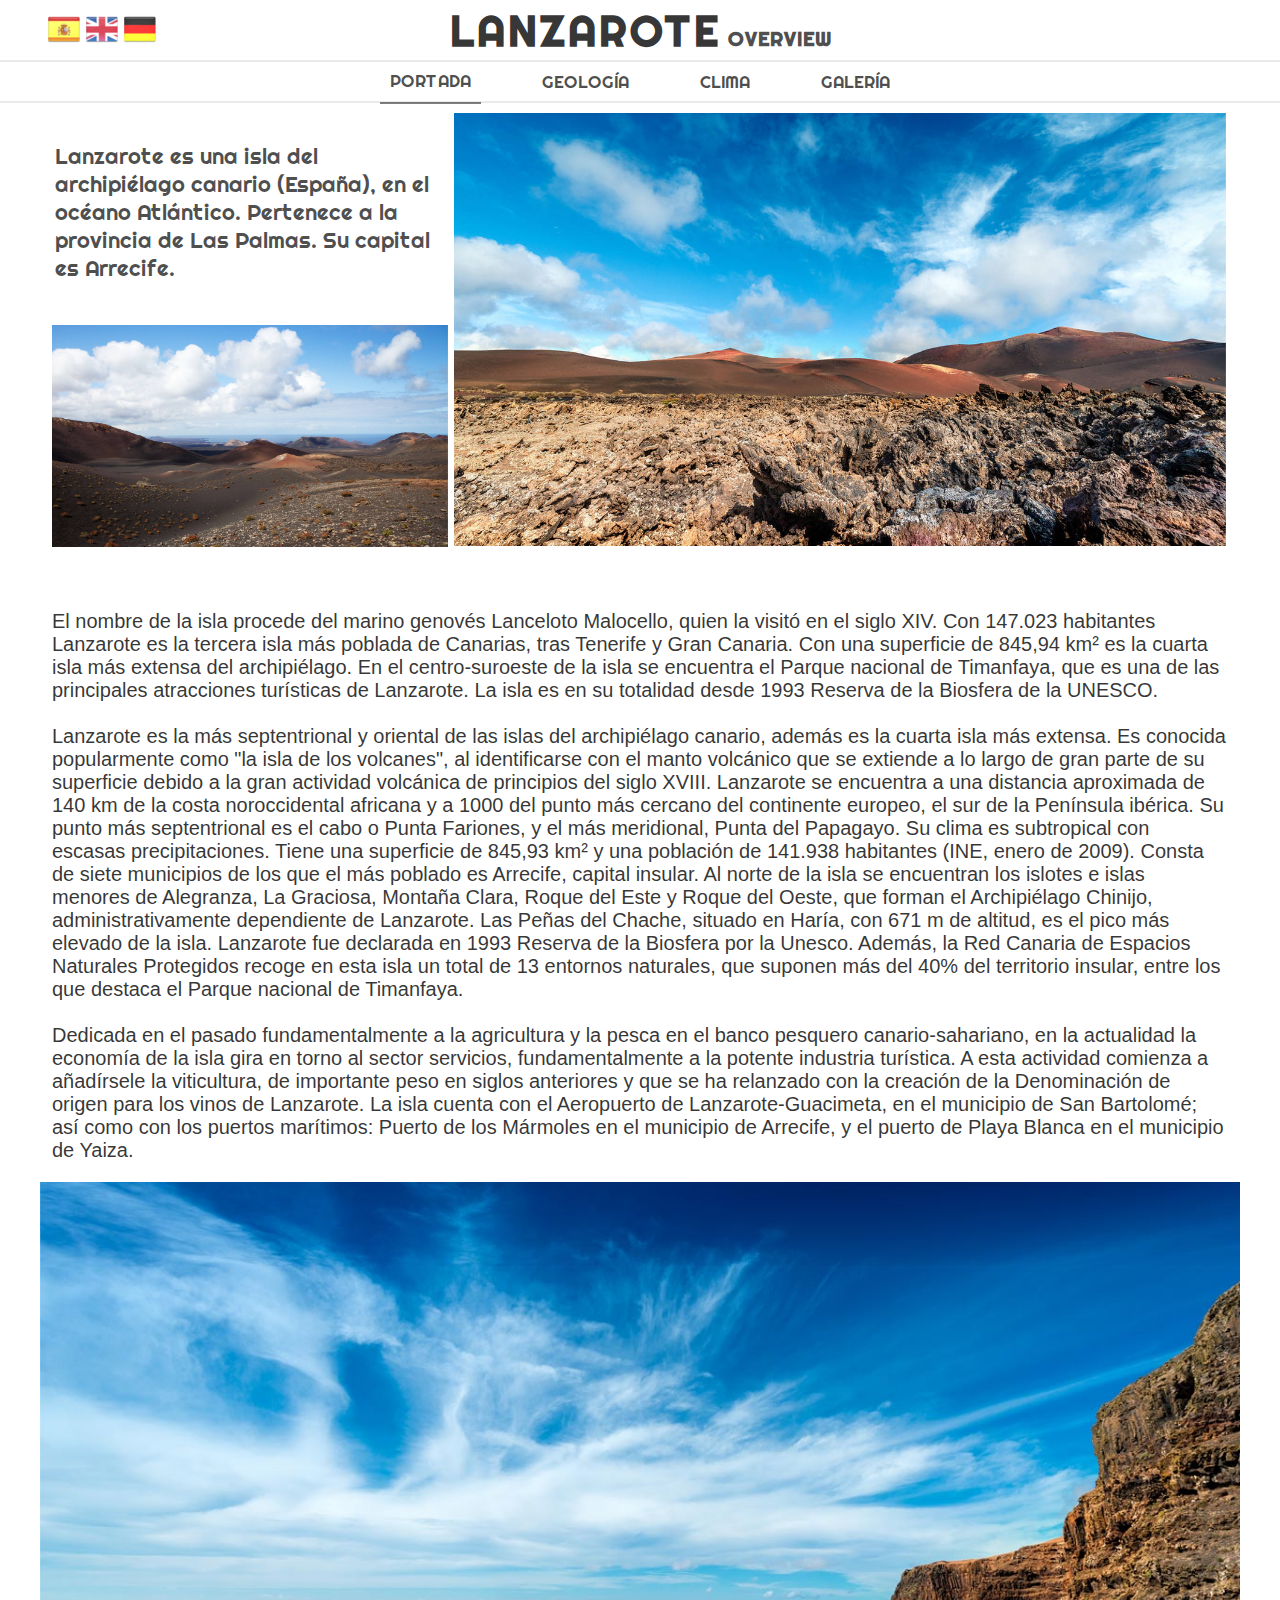
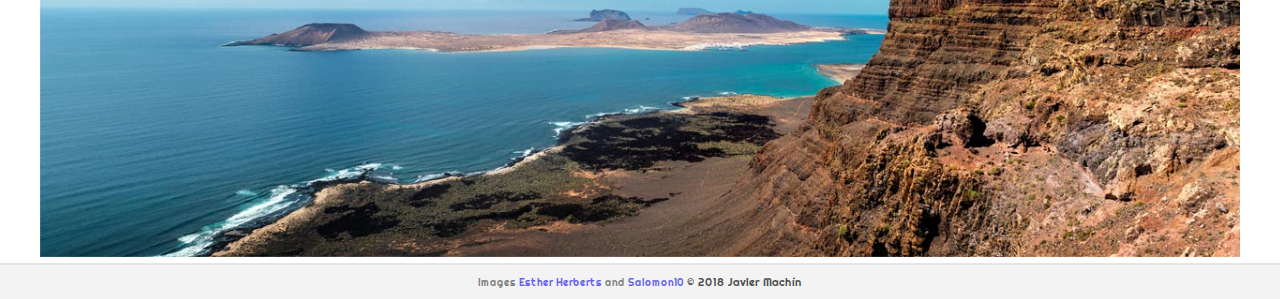
<file: index.html>
<!DOCTYPE html>

<html lang="es">

<head>
	<meta charset="UTF-8">
  <meta name="viewport" content="width=device-width, initial-scale=1, shrink-to-fit=no">
	<title>Lanzarote Overview</title>
	<link rel="stylesheet" href="styles/style.css">
</head>

<body>

<div class="header">
	<div class="navbar" id="outerNav">
		<div class="languages">
			<a href="index.html"><img src="icons/Spain-Flag.png" alt="Bandera de España"></a>
			<a href="en/index.html"><img src="icons/UK-Flag.png" alt="Bandera de Reino Unido"></a>
			<a href="de/index.html"><img src="icons/Germany-Flag.png" alt="Bandera de Alemania"></a>
		</div>
		<h1>LANZAROTE<span> OVERVIEW</span></h1>
	</div>	
	<div class="navbar" id="innerNav">
		<a href="index.html"   class="navItem" style="border-bottom: 2px solid rgba(0,0,0,0.5);">PORTADA</a>
		<a href="geology.html" class="navItem">GEOLOGÍA</a>
		<a href="climate.html" class="navItem">CLIMA</a>
		<a href="gallery.html" class="navItem">GALERÍA</a>
	</div>
</div>

<div class="mainContent">
	<div class="topImgContainer">
		<div class="shortFact">
      <p>
        Lanzarote es una isla del archipiélago canario (España), en el océano Atlántico.
			  Pertenece a la provincia de Las Palmas. Su capital es Arrecife.
      </p>
		</div>	
		<div class="leftContainer">
			<img class="contentImg" id="leftImg" src="images/timanfaya1.jpg" alt="Bandera de Reino Unido">
		</div>
		<div class="rightContainer">
			<img class="contentImg" id="rightImg" src="images/timanfaya2.jpg" alt="Bandera de Alemania">
		</div>
	</div>
	<div class="mainText">
		<p>
    El nombre de la isla procede del marino genovés Lanceloto Malocello, quien la visitó en el siglo XIV.
		Con 147.023 habitantes Lanzarote es la tercera isla más poblada de Canarias, tras Tenerife y Gran Canaria. 
		Con una superficie de 845,94 km² es la cuarta isla más extensa del archipiélago. En el centro-suroeste de la isla
		se encuentra el Parque nacional de Timanfaya, que es una de las principales atracciones turísticas de Lanzarote. 
		La isla es en su totalidad desde 1993 Reserva de la Biosfera de la UNESCO.<br /><br />
		Lanzarote es la más septentrional y oriental de las islas del archipiélago canario, además es la cuarta isla más extensa.
		Es conocida popularmente como "la isla de los volcanes", al identificarse con el manto volcánico que se extiende
		a lo largo de gran parte de su superficie debido a la gran actividad volcánica de principios del siglo XVIII.
		Lanzarote se encuentra a una distancia aproximada de 140 km de la costa noroccidental africana y a 1000 del punto más cercano
		del continente europeo, el sur de la Península ibérica. Su punto más septentrional es el cabo o Punta Fariones, 
		y el más meridional, Punta del Papagayo. Su clima es subtropical con escasas precipitaciones. Tiene una superficie de 845,93 km²
		y una población de 141.938 habitantes (INE, enero de 2009). Consta de siete municipios de los que el más poblado es Arrecife,
		capital insular. Al norte de la isla se encuentran los islotes e islas menores de Alegranza, La Graciosa, Montaña Clara, Roque del Este
		y Roque del Oeste, que forman el Archipiélago Chinijo, administrativamente dependiente de Lanzarote.
		Las Peñas del Chache, situado en Haría, con 671 m de altitud, es el pico más elevado de la isla. 
		Lanzarote fue declarada en 1993 Reserva de la Biosfera por la Unesco. Además, la Red Canaria de Espacios Naturales Protegidos
		recoge en esta isla un total de 13 entornos naturales, que suponen más del 40% del territorio insular, 
		entre los que destaca el Parque nacional de Timanfaya.<br /><br />
		Dedicada en el pasado fundamentalmente a la agricultura y la pesca en el banco pesquero canario-sahariano,
		en la actualidad la economía de la isla gira en torno al sector servicios, fundamentalmente a la potente industria turística. 
		A esta actividad comienza a añadírsele la viticultura, de importante peso en siglos anteriores y que se ha relanzado 
		con la creación de la Denominación de origen para los vinos de Lanzarote.
		La isla cuenta con el Aeropuerto de Lanzarote-Guacimeta, en el municipio de San Bartolomé; 
		así como con los puertos marítimos: Puerto de los Mármoles en el municipio de Arrecife, 
		y el puerto de Playa Blanca en el municipio de Yaiza.</p>
	</div>
	<div class="contentImgContainer">
		<img class="contentImg" id="bottomImg" src="images/lagraciosa2.jpg" alt="Isla de la Graciosa desde mirador de Guinate">
	</div>	
</div>

<footer>
  <p>
    Images <a href="https://www.flickr.com/photos/herberella/albums">Esther Herberts</a> 
    and <a href="https://www.flickr.com/photos/german-traveler/">Salomon10</a>
    <span id="creator">© 2018 Javier Machín</span> 
  </p>
</footer>

</body>

<script type="text/javascript" src="scripts/script.js"></script>

</html>
</file>
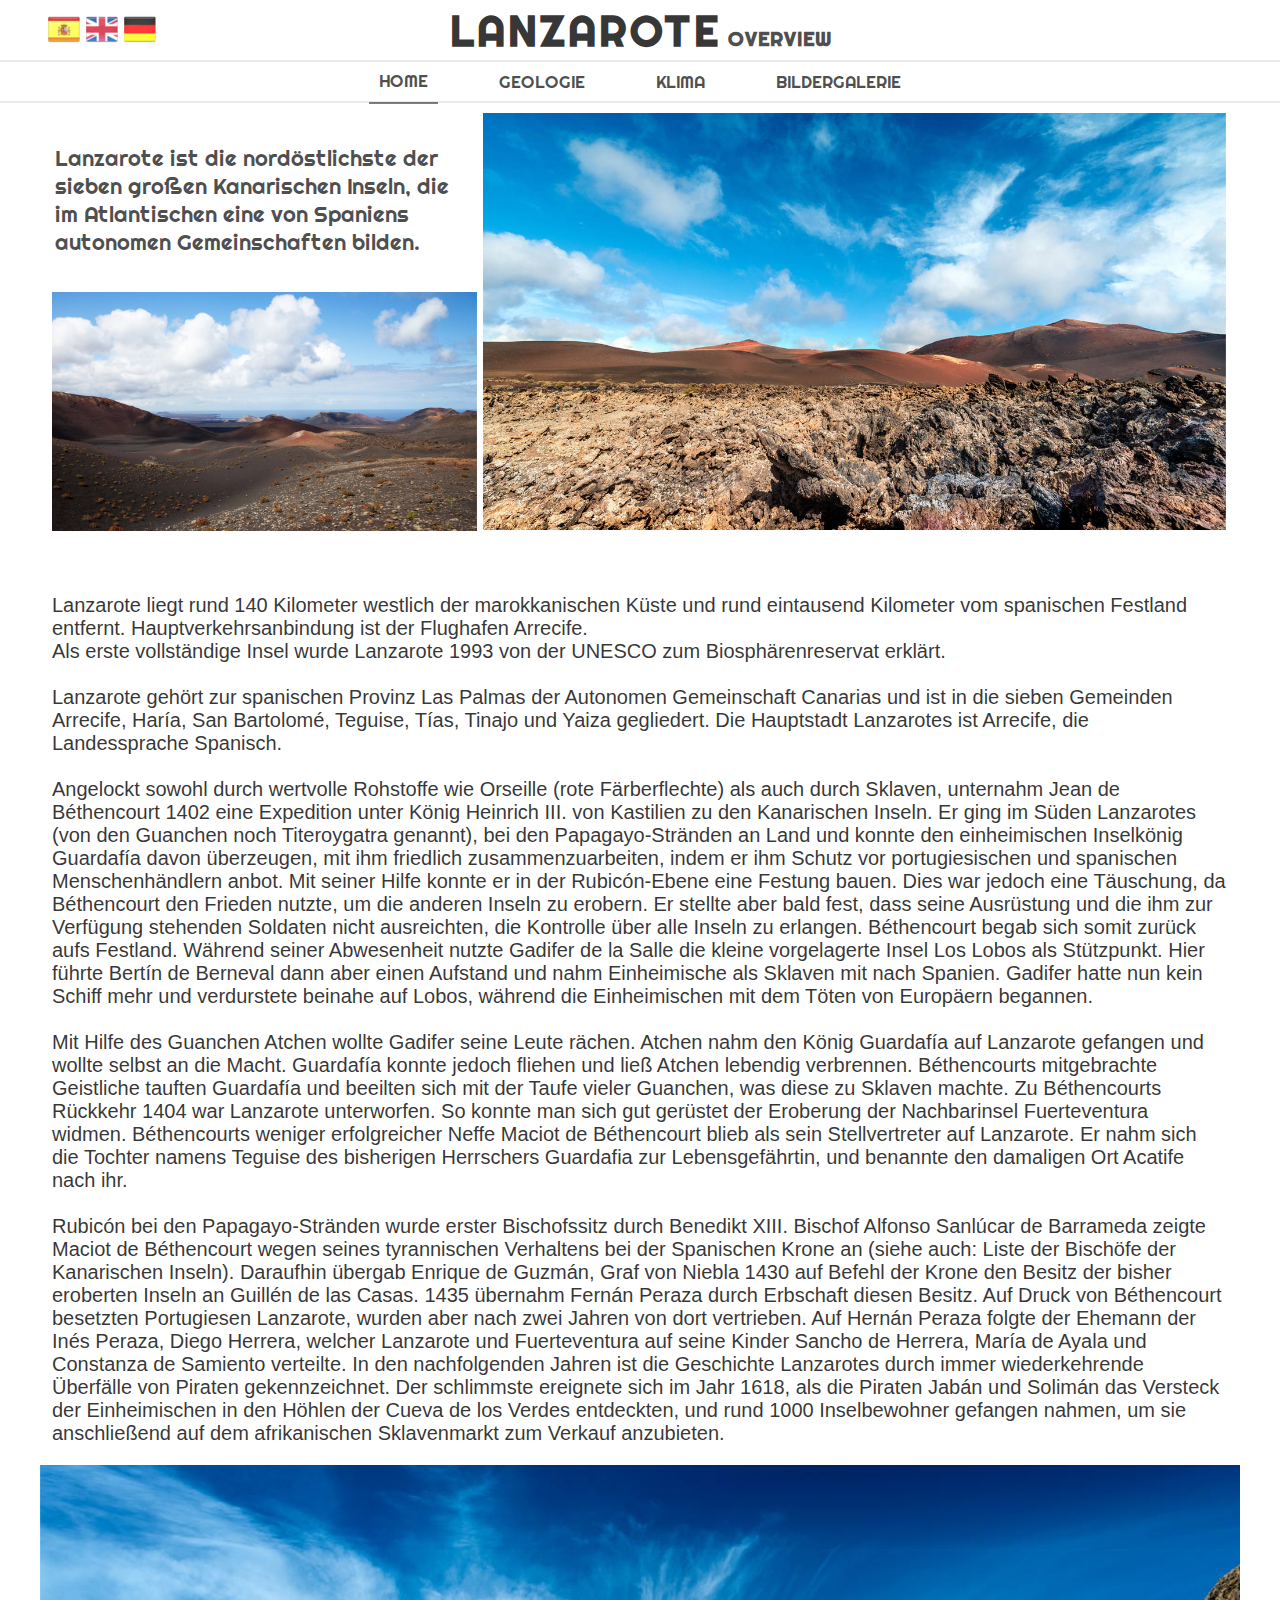
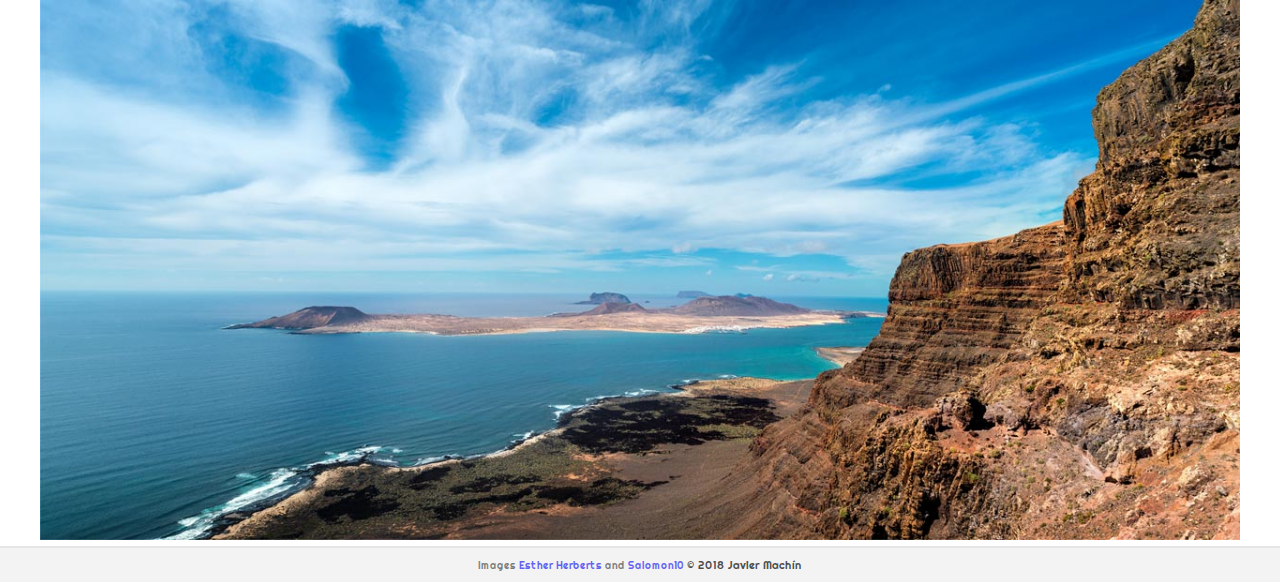
<file: de/index.html>
<!DOCTYPE html>

<html lang="de">

<head>
	<meta charset="UTF-8">
  <meta name="viewport" content="width=device-width, initial-scale=1, shrink-to-fit=no">
	<title>Lanzarote Overview</title>
	<link rel="stylesheet" href="../styles/style.css">
</head>

<body>

<div class="header">
	<div class="navbar" id="outerNav">
		<div class="languages">
			<a href="../index.html"><img src="../icons/Spain-Flag.png" alt="Spanien Flagge"></a>
			<a href="../en/index.html"><img src="../icons/UK-Flag.png" alt="Großbritannien Flagge"></a>
			<a href="index.html"><img src="../icons/Germany-Flag.png" alt="Deutschland Flagge"></a>
		</div>
		<h1>LANZAROTE<span> OVERVIEW</span></h1>
	</div>	
	<div class="navbar" id="innerNav">
		<a href="index.html"   class="navItem" style="border-bottom: 2px solid rgba(0,0,0,0.5);">HOME</a>
		<a href="geology.html" class="navItem">GEOLOGIE</a>
		<a href="climate.html" class="navItem">KLIMA</a>
		<a href="gallery.html" class="navItem">BILDERGALERIE</a>
	</div>
</div>

<div class="mainContent">
	<div class="topImgContainer">
		<div class="shortFact">
      <p>
			 Lanzarote ist die nordöstlichste der sieben großen Kanarischen Inseln, die im Atlantischen eine von Spaniens autonomen Gemeinschaften bilden.
		  </p>
    </div>	
		<div class="leftContainer">
			<img class="contentImg" id="leftImg" src="../images/timanfaya1.jpg" alt="Timanfaya">
		</div>
		<div class="rightContainer">
			<img class="contentImg" id="rightImg" src="../images/timanfaya2.jpg" alt="Timanfaya">
		</div>
	</div>
	<div class="mainText">
		<p>
			Lanzarote liegt rund 140 Kilometer westlich der marokkanischen Küste und rund eintausend Kilometer vom spanischen Festland entfernt. Hauptverkehrsanbindung ist der
			Flughafen Arrecife.<br>Als erste vollständige Insel wurde Lanzarote 1993 von der UNESCO zum Biosphärenreservat erklärt.<br><br>Lanzarote gehört zur spanischen Provinz
			Las Palmas der Autonomen Gemeinschaft Canarias und ist in die sieben Gemeinden Arrecife, Haría, San Bartolomé, Teguise, Tías, Tinajo und Yaiza gegliedert. Die Hauptstadt
			Lanzarotes ist Arrecife, die Landessprache Spanisch.<br><br>Angelockt sowohl durch wertvolle Rohstoffe wie Orseille (rote Färberflechte) als auch durch Sklaven, unternahm
			Jean de Béthencourt 1402 eine Expedition unter König Heinrich III. von Kastilien zu den Kanarischen Inseln. Er ging im Süden Lanzarotes (von den Guanchen noch 
			Titeroygatra genannt), bei den Papagayo-Stränden an Land und konnte den einheimischen Inselkönig Guardafía davon überzeugen, mit ihm friedlich zusammenzuarbeiten, indem 
			er ihm Schutz vor portugiesischen und spanischen Menschenhändlern anbot. Mit seiner Hilfe konnte er in der Rubicón-Ebene eine Festung bauen. Dies war jedoch eine 
			Täuschung, da Béthencourt den Frieden nutzte, um die anderen Inseln zu erobern. Er stellte aber bald fest, dass seine Ausrüstung und die ihm zur Verfügung stehenden 
			Soldaten nicht ausreichten, die Kontrolle über alle Inseln zu erlangen. Béthencourt begab sich somit zurück aufs Festland. Während seiner Abwesenheit nutzte Gadifer de 
			la Salle die kleine vorgelagerte Insel Los Lobos als Stützpunkt. Hier führte Bertín de Berneval dann aber einen Aufstand und nahm Einheimische als Sklaven mit nach 
			Spanien. Gadifer hatte nun kein Schiff mehr und verdurstete beinahe auf Lobos, während die Einheimischen mit dem Töten von Europäern begannen.
			<br><br> Mit Hilfe des Guanchen Atchen wollte Gadifer seine Leute rächen. 
			Atchen nahm den König Guardafía auf Lanzarote gefangen und wollte selbst an die Macht. Guardafía konnte jedoch fliehen und ließ
			Atchen lebendig verbrennen. Béthencourts mitgebrachte Geistliche tauften Guardafía und beeilten sich mit der Taufe vieler Guanchen, was diese zu Sklaven machte. Zu 
			Béthencourts Rückkehr 1404 war Lanzarote unterworfen. So konnte man sich gut gerüstet der Eroberung der Nachbarinsel Fuerteventura widmen. Béthencourts weniger 
			erfolgreicher Neffe Maciot de Béthencourt blieb als sein Stellvertreter auf Lanzarote. Er nahm sich die Tochter namens Teguise des bisherigen Herrschers Guardafia zur 
			Lebensgefährtin, und benannte den damaligen Ort Acatife nach ihr.<br><br>Rubicón bei den Papagayo-Stränden wurde erster Bischofssitz durch Benedikt XIII. Bischof
			Alfonso Sanlúcar de Barrameda zeigte Maciot de Béthencourt wegen seines tyrannischen Verhaltens bei der Spanischen Krone an (siehe auch: Liste der Bischöfe der 
			Kanarischen Inseln). Daraufhin übergab Enrique de Guzmán, Graf von Niebla 1430 auf Befehl der Krone den Besitz der bisher eroberten Inseln an Guillén de las Casas. 
			1435 übernahm Fernán Peraza durch Erbschaft diesen Besitz. Auf Druck von Béthencourt besetzten Portugiesen Lanzarote, wurden aber nach zwei Jahren von dort vertrieben. 
			Auf Hernán Peraza folgte der Ehemann der Inés Peraza, Diego Herrera, welcher Lanzarote und Fuerteventura auf seine Kinder Sancho de Herrera, María de Ayala und 
			Constanza de Samiento verteilte. In den nachfolgenden Jahren ist die Geschichte Lanzarotes durch immer wiederkehrende Überfälle von Piraten gekennzeichnet. Der 
			schlimmste ereignete sich im Jahr 1618, als die Piraten Jabán und Solimán das Versteck der Einheimischen in den Höhlen der Cueva de los Verdes entdeckten, und rund 
			1000 Inselbewohner gefangen nahmen, um sie anschließend auf dem afrikanischen Sklavenmarkt zum Verkauf anzubieten.
		</p>

	</div>
	<div class="contentImgContainer">
		<img class="contentImg" id="bottomImg" src="../images/lagraciosa2.jpg" alt="Isla de la Graciosa vom Aussichtspunkt Guinate">
	</div>
</div>

<footer>
  <p>
    Images <a href="https://www.flickr.com/photos/herberella/albums">Esther Herberts</a> 
    and <a href="https://www.flickr.com/photos/german-traveler/">Salomon10</a>
    <span id="creator">© 2018 Javier Machín</span> 
  </p>
</footer>
	
</body>

<script type="text/javascript" src="scripts/script.js"></script>

</html>
</file>
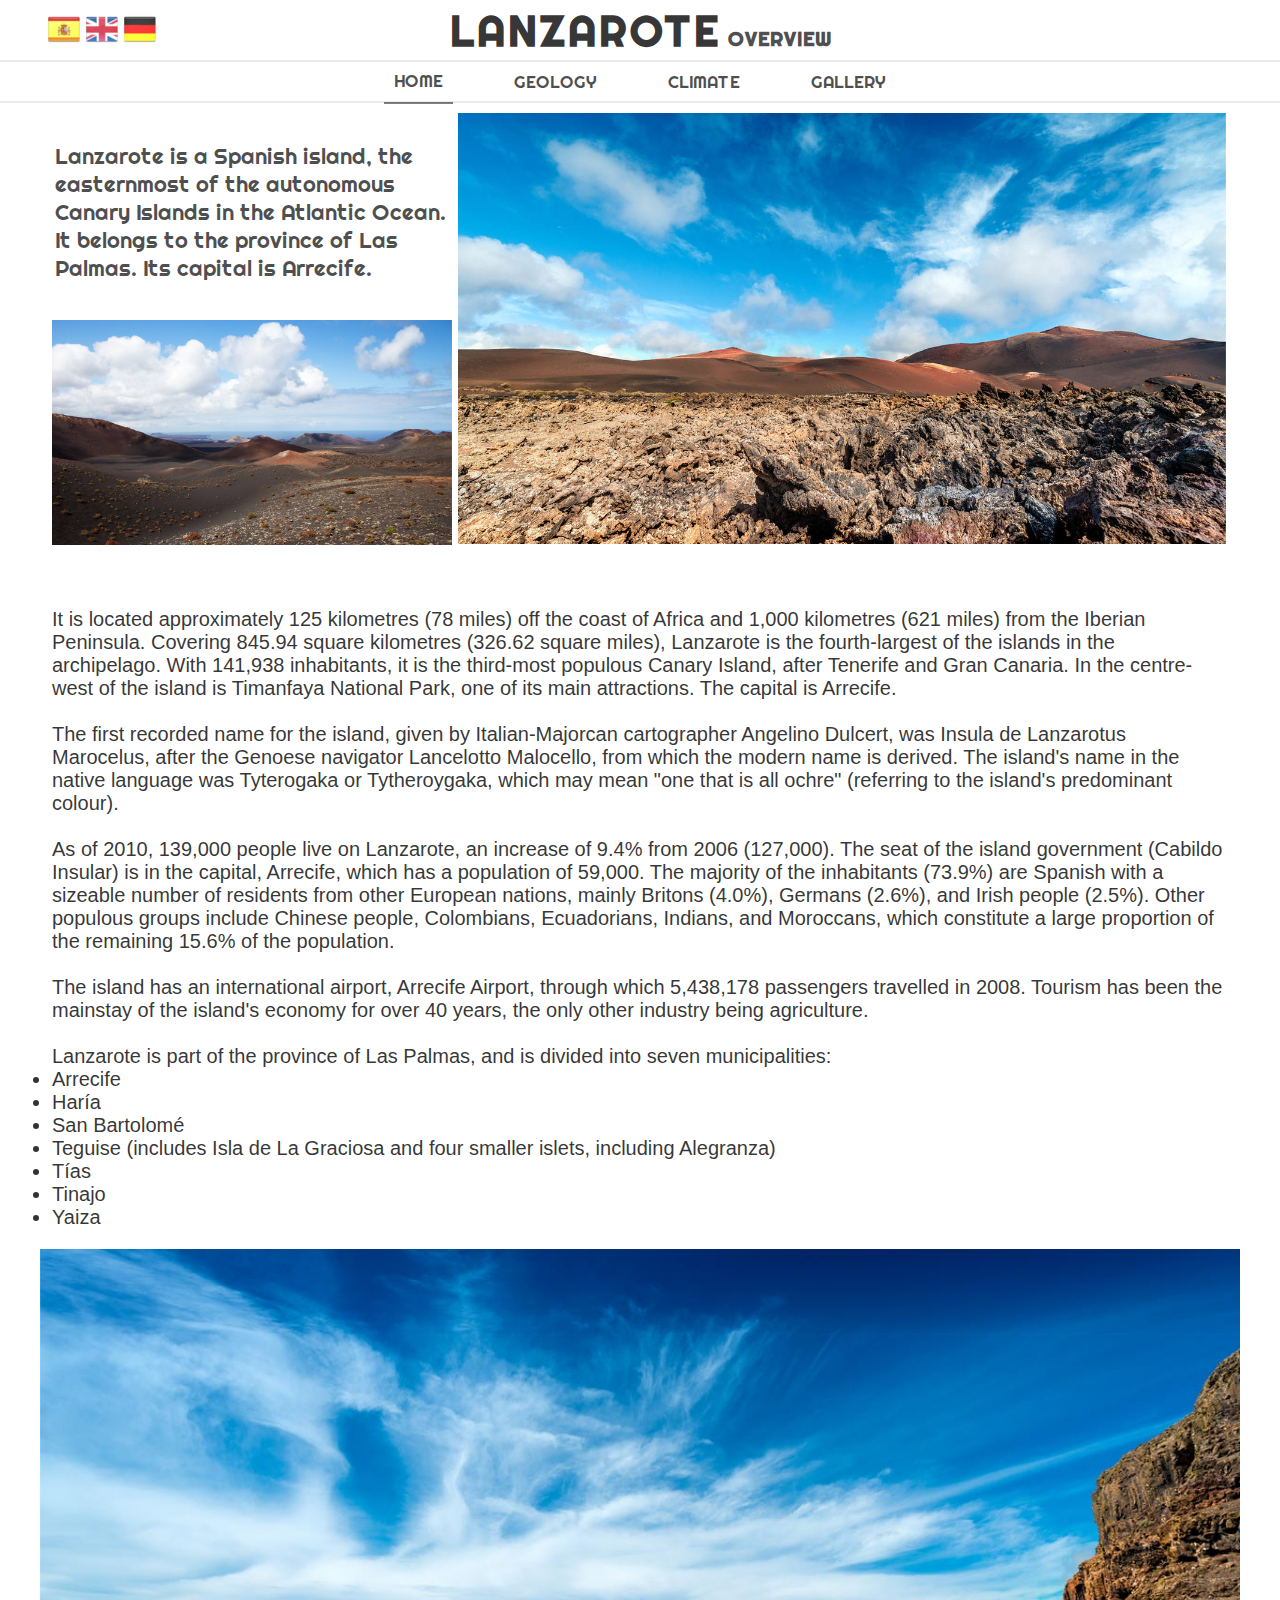
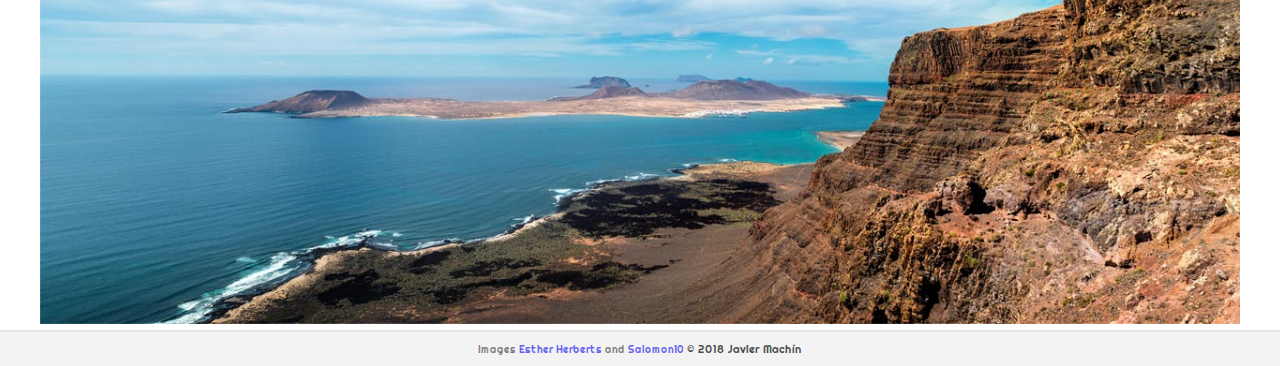
<file: en/index.html>
<!DOCTYPE html>

<html lang="en">

<head>
	<meta charset="UTF-8">
  <meta name="viewport" content="width=device-width, initial-scale=1, shrink-to-fit=no">
	<title>Lanzarote Overview</title>
	<link rel="stylesheet" href="../styles/style.css">
</head>

<body>

<div class="header">
	<div class="navbar" id="outerNav">
		<div class="languages">
			<a href="../index.html"><img src="../icons/Spain-Flag.png" alt="Flag of Spain"></a>
			<a href="index.html"><img src="../icons/UK-Flag.png" alt="Flag of United Kingdom"></a>
			<a href="../de/index.html"><img src="../icons/Germany-Flag.png" alt="Flag of Germany"></a>
		</div>
		<h1>LANZAROTE<span> OVERVIEW</span></h1>
	</div>	
	<div class="navbar" id="innerNav">
		<a href="index.html"   class="navItem" style="border-bottom: 2px solid rgba(0,0,0,0.5);">HOME</a>
		<a href="geology.html" class="navItem">GEOLOGY</a>
		<a href="climate.html" class="navItem">CLIMATE</a>
		<a href="gallery.html" class="navItem">GALLERY</a>
	</div>
</div>

<div class="mainContent">
	<div class="topImgContainer">
		<div class="shortFact">
			<p>
        Lanzarote is a Spanish island, the easternmost of the autonomous Canary Islands in the Atlantic Ocean.
        It belongs to the province of Las Palmas. Its capital is Arrecife.
		  </p>
    </div>	
		<div class="leftContainer">
			<img class="contentImg" id="leftImg" src="../images/timanfaya1.jpg" alt="Timanfaya">
		</div>
		<div class="rightContainer">
			<img class="contentImg" id="rightImg" src="../images/timanfaya2.jpg" alt="Timanfaya">
		</div>
	</div>
	<div class="mainText">
		<p>
			It is located approximately 125 kilometres (78 miles) off the coast of Africa and 1,000 kilometres (621 miles) from the Iberian Peninsula. Covering 845.94 square kilometres (326.62 square miles), Lanzarote is the fourth-largest of the islands in the archipelago. With 141,938 inhabitants, it is the third-most populous Canary Island, after Tenerife and Gran Canaria. In the centre-west of the island is Timanfaya National Park, one of its main attractions. The capital is Arrecife.<br><br>The first recorded name for the island, given by Italian-Majorcan cartographer Angelino Dulcert, was Insula de Lanzarotus Marocelus, after the Genoese navigator Lancelotto Malocello, from which the modern name is derived. The island's name in the native language was Tyterogaka or Tytheroygaka, which may mean "one that is all ochre" (referring to the island's predominant colour).<br><br>As of 2010, 139,000 people live on Lanzarote, an increase of 9.4% from 2006 (127,000). The seat of the island government (Cabildo Insular) is in the capital, Arrecife, which has a population of 59,000. The majority of the inhabitants (73.9%) are Spanish with a sizeable number of residents from other European nations, mainly Britons (4.0%), Germans (2.6%), and Irish people (2.5%). Other populous groups include Chinese people, Colombians, Ecuadorians, Indians, and Moroccans, which constitute a large proportion of the remaining 15.6% of the population.<br><br>The island has an international airport, Arrecife Airport, through which 5,438,178 passengers travelled in 2008. Tourism has been the mainstay of the island's economy for over 40 years, the only other industry being agriculture.<br><br>Lanzarote is part of the province of Las Palmas, and is divided into seven municipalities:
		</p>
		<ul>
			<li>Arrecife</li>
			<li>Haría</li>
			<li>San Bartolomé</li>
			<li>Teguise (includes Isla de La Graciosa and four smaller islets, including Alegranza)</li>
			<li>Tías</li>
			<li>Tinajo</li>
			<li>Yaiza</li>
		</ul>
	</div>
	<div class="contentImgContainer">
		<img class="contentImg" id="bottomImg" src="../images/lagraciosa2.jpg" alt="Graciosa Island from Guinate">
	</div>
</div>

<footer>
  <p>
    Images <a href="https://www.flickr.com/photos/herberella/albums">Esther Herberts</a> 
    and <a href="https://www.flickr.com/photos/german-traveler/">Salomon10</a>
    <span id="creator">© 2018 Javier Machín</span> 
  </p>
</footer>
	
</body>

<script type="text/javascript" src="scripts/script.js"></script>

</html>
</file>
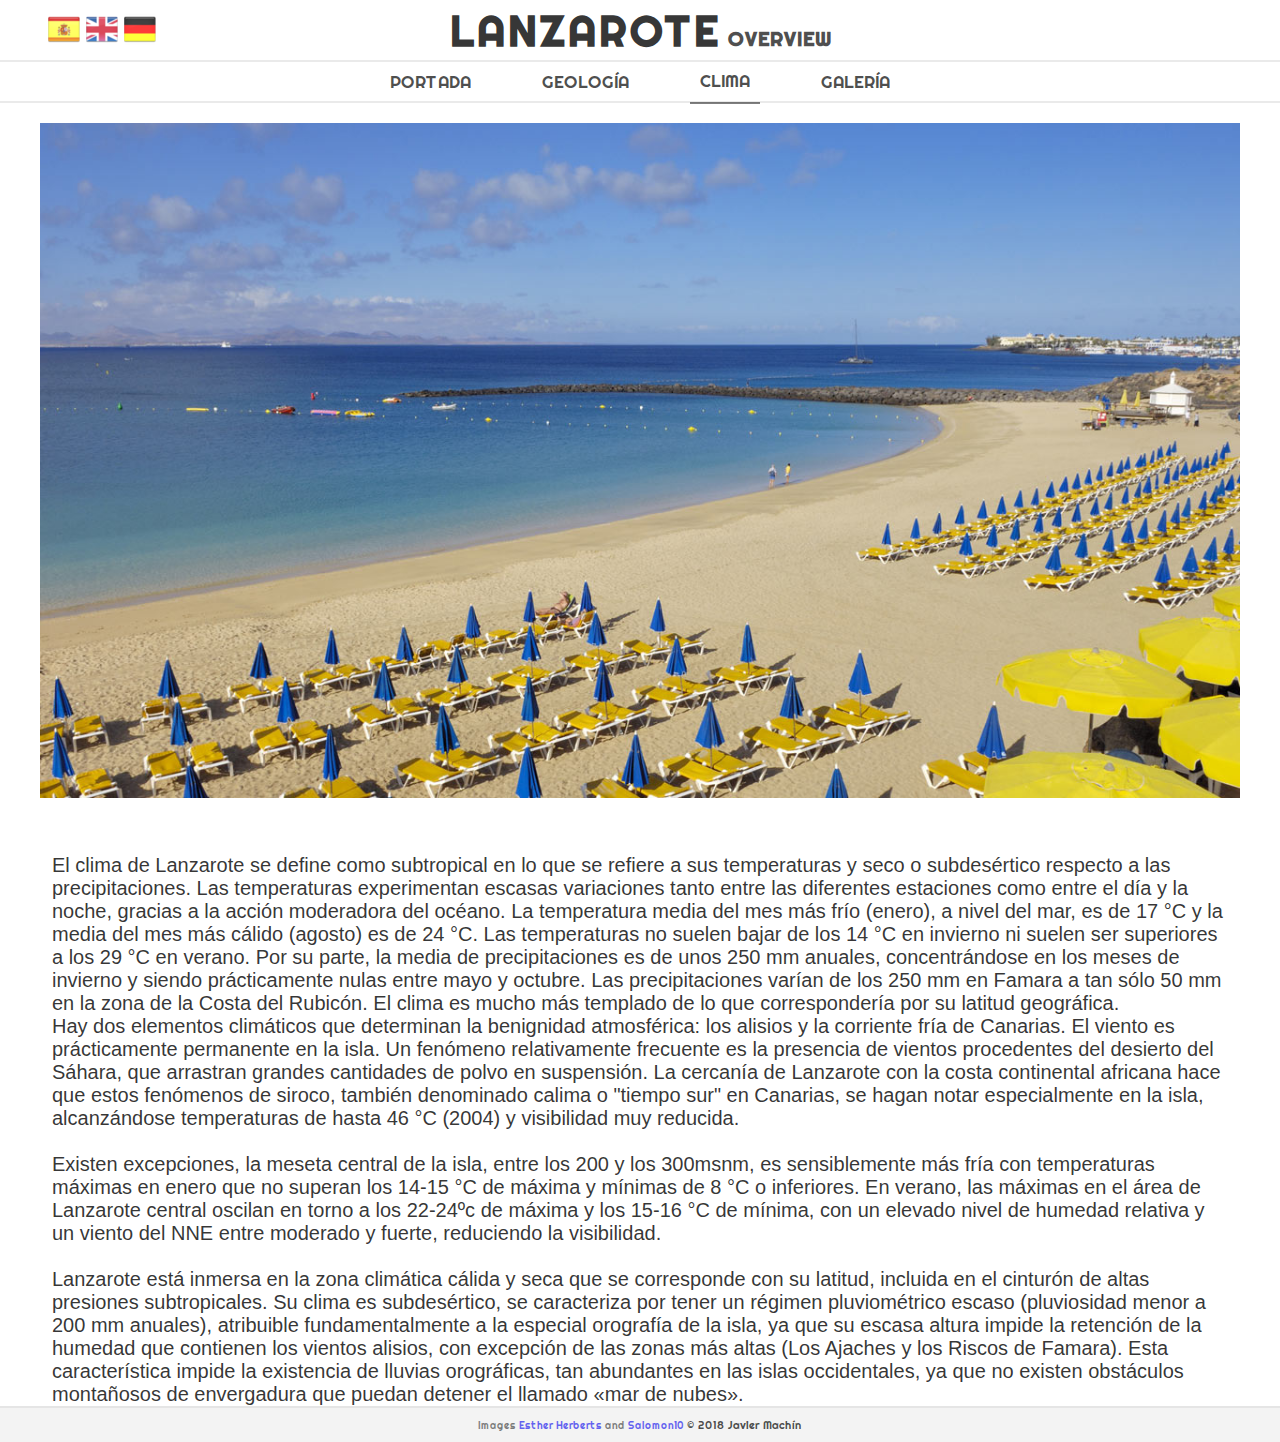
<file: climate.html>
<!DOCTYPE html>

<html lang="es">

<head>
	<meta charset="UTF-8">
  <meta name="viewport" content="width=device-width, initial-scale=1, shrink-to-fit=no">
	<title>Lanzarote Overview - Clima de Lanzarote</title>
	<link rel="stylesheet" href="styles/style.css">
</head>

<body>

<div class="header">
	<div class="navbar" id="outerNav">
		<div class="languages">
			<a href="climate.html"><img src="icons/Spain-Flag.png" alt="Bandera de España"></a>
			<a href="en/climate.html"><img src="icons/UK-Flag.png" alt="Bandera de Reino Unido"></a>
			<a href="de/climate.html"><img src="icons/Germany-Flag.png" alt="Bandera de Alemania"></a>
		</div>
		<h1>LANZAROTE<span> OVERVIEW</span></h1>
	</div>	
	<div class="navbar" id="innerNav">
		<a href="index.html" class="navItem">PORTADA</a>
		<a href="geology.html" class="navItem">GEOLOGÍA</a>
		<a href="climate.html" class="navItem" style="border-bottom: 2px solid rgba(0,0,0,0.5);">CLIMA</a>
		<a href="gallery.html" class="navItem">GALERÍA</a>
	</div>
</div>

<div class="mainContent">
	<div class="contentImgContainer">
		<img class="contentImg" id="bottomImg" src="images/PlayaDorada.jpg" alt="Playa Dorada en Playa Blanca">
	</div>
	<div class="mainText">
		<p>
		El clima de Lanzarote se define como subtropical en lo que se refiere a sus temperaturas y seco o subdesértico respecto a las precipitaciones. Las temperaturas experimentan escasas variaciones tanto entre las diferentes estaciones como entre el día y la noche, gracias a la acción moderadora del océano. La temperatura media del mes más frío (enero), a nivel del mar, es de 17 °C y la media del mes más cálido (agosto) es de 24 °C. Las temperaturas no suelen bajar de los 14 °C en invierno ni suelen ser superiores a los 29 °C en verano. Por su parte, la media de precipitaciones es de unos 250 mm anuales, concentrándose en los meses de invierno y siendo prácticamente nulas entre mayo y octubre. Las precipitaciones varían de los 250 mm en Famara a tan sólo 50 mm en la zona de la Costa del Rubicón. El clima es mucho más templado de lo que correspondería por su latitud geográfica.
		</p>

		<p>
		Hay dos elementos climáticos que determinan la benignidad atmosférica: los alisios y la corriente fría de Canarias. El viento es prácticamente permanente en la isla. Un fenómeno relativamente frecuente es la presencia de vientos procedentes del desierto del Sáhara, que arrastran grandes cantidades de polvo en suspensión. La cercanía de Lanzarote con la costa continental africana hace que estos fenómenos de siroco, también denominado calima o "tiempo sur" en Canarias, se hagan notar especialmente en la isla, alcanzándose temperaturas de hasta 46 °C (2004) y visibilidad muy reducida.<br><br>
		Existen excepciones, la meseta central de la isla, entre los 200 y los 300msnm, es sensiblemente más fría con temperaturas máximas en enero que no superan los 14-15 °C de máxima y mínimas de 8 °C o inferiores. En verano, las máximas en el área de Lanzarote central oscilan en torno a los 22-24ºc de máxima y los 15-16 °C de mínima, con un elevado nivel de humedad relativa y un viento del NNE entre moderado y fuerte, reduciendo la visibilidad.<br><br>
		Lanzarote está inmersa en la zona climática cálida y seca que se corresponde con su latitud, incluida en el cinturón de altas presiones subtropicales. Su clima es subdesértico, se caracteriza por tener un régimen pluviométrico escaso (pluviosidad menor a 200 mm anuales), atribuible fundamentalmente a la especial orografía de la isla, ya que su escasa altura impide la retención de la humedad que contienen los vientos alisios, con excepción de las zonas más altas (Los Ajaches y los Riscos de Famara). Esta característica impide la existencia de lluvias orográficas, tan abundantes en las islas occidentales, ya que no existen obstáculos montañosos de envergadura que puedan detener el llamado «mar de nubes».</p>
		</div>
</div>

<footer>
  <p>
    Images <a href="https://www.flickr.com/photos/herberella/albums">Esther Herberts</a> 
    and <a href="https://www.flickr.com/photos/german-traveler/">Salomon10</a>
    <span id="creator">© 2018 Javier Machín</span> 
  </p>
</footer>
	
</body>

</html>
</file>
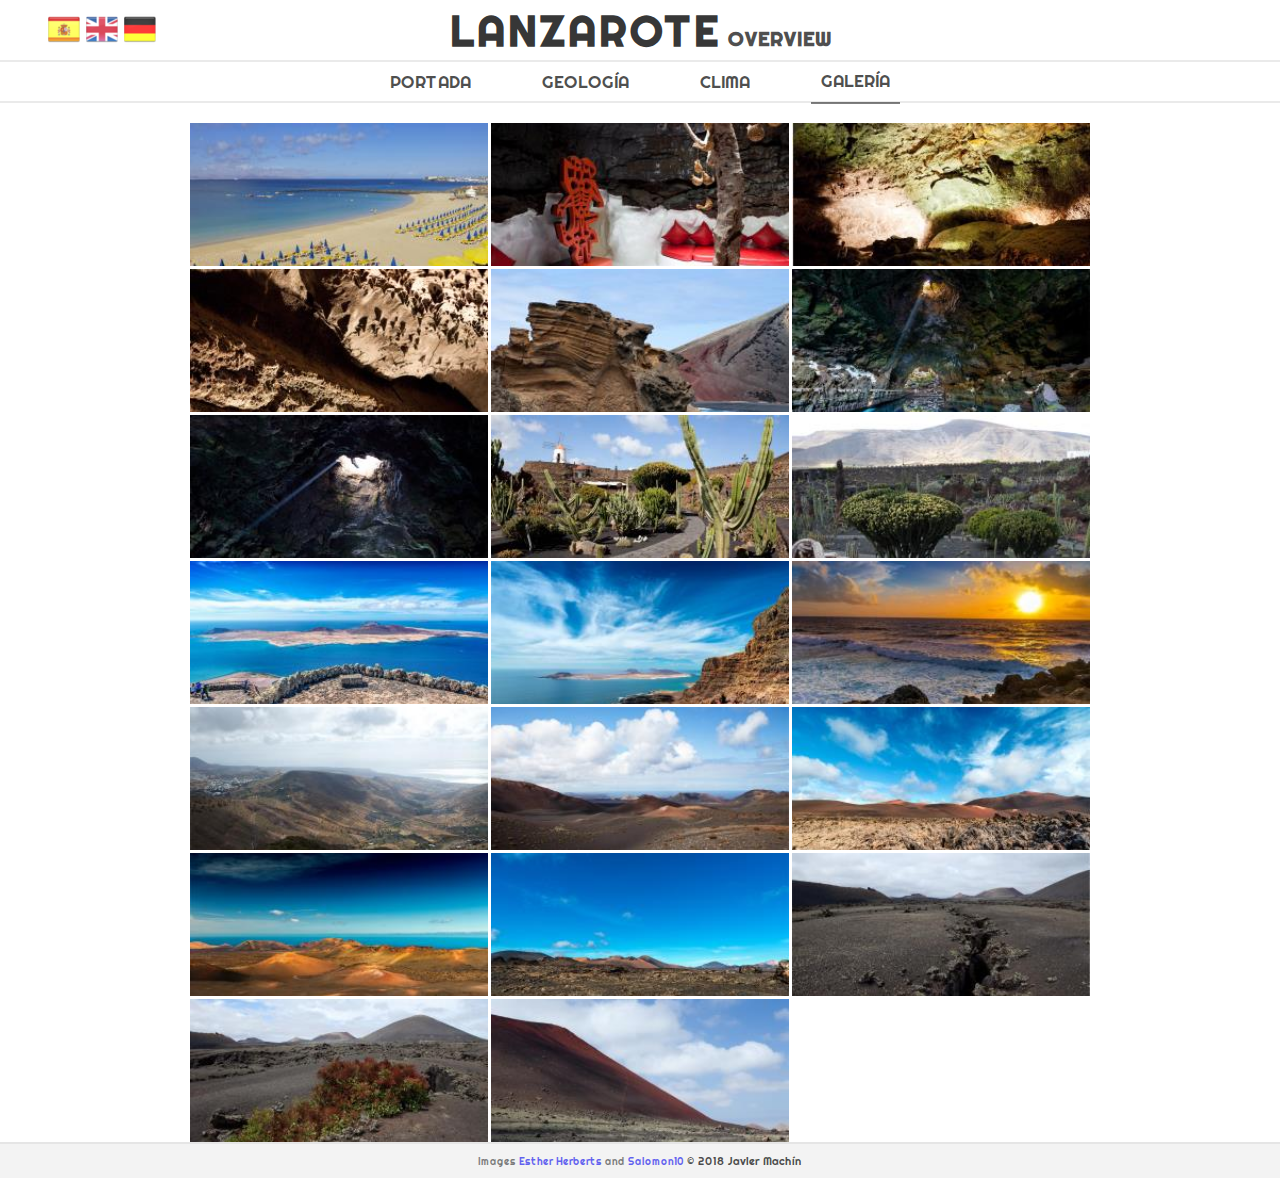
<file: gallery.html>
<!DOCTYPE html>

<html lang="es">

<head>
	<meta charset="UTF-8">
  <meta name="viewport" content="width=device-width, initial-scale=1, shrink-to-fit=no">
	<title>Lanzarote Overview - Galería de Imágenes</title>
	<link rel="stylesheet" href="styles/style.css">
</head>

<body>

<div class="header">
	<div class="navbar" id="outerNav">
		<div class="languages">
			<a href="gallery.html"><img src="icons/Spain-Flag.png" alt="Bandera de España"></a>
			<a href="en/gallery.html"><img src="icons/UK-Flag.png" alt="Bandera de Reino Unido"></a>
			<a href="de/gallery.html"><img src="icons/Germany-Flag.png" alt="Bandera de Alemania"></a>
		</div>
		<h1>LANZAROTE<span> OVERVIEW</span></h1>
	</div>	
	<div class="navbar" id="innerNav">
		<a href="index.html" class="navItem">PORTADA</a>
		<a href="geology.html" class="navItem">GEOLOGÍA</a>
		<a href="climate.html" class="navItem">CLIMA</a>
		<a href="gallery.html" class="navItem" style="border-bottom: 2px solid rgba(0,0,0,0.5);">GALERÍA</a>
	</div>
</div>

<div class="mainContent">
	<div id="imageZoomWindow" class="modal">
  		<span class="close">&times;</span> <!-- &times refers to the multiply character, the "X" -->
  		<img class="modal-content" id="imageZoom">
	</div>

	<div class="gridContainer"></div>
</div>

<footer>
  <p>
    Images <a href="https://www.flickr.com/photos/herberella/albums">Esther Herberts</a> 
    and <a href="https://www.flickr.com/photos/german-traveler/">Salomon10</a>
    <span id="creator">© 2018 Javier Machín</span> 
  </p>
</footer>
	<script src="scripts/galleryScript.js"></script> 
</body>

</html>
</file>
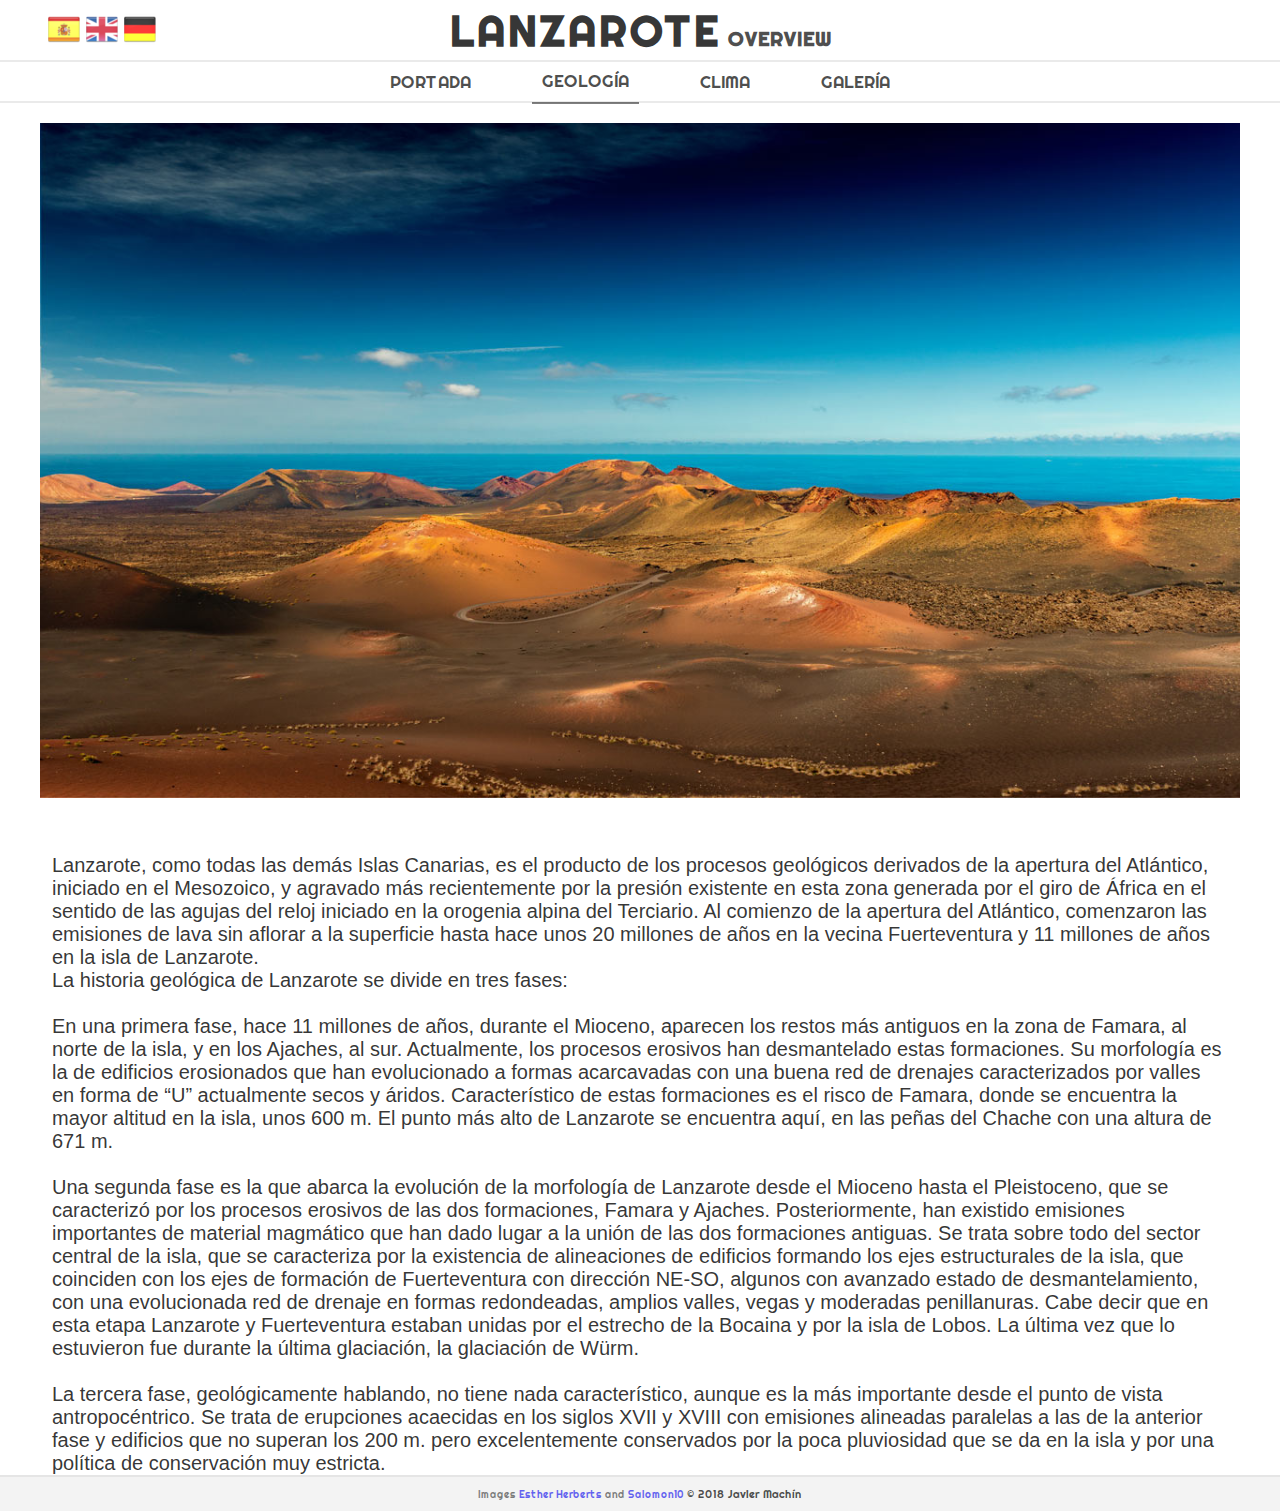
<file: geology.html>
<!DOCTYPE html>

<html lang="es">

<head>
	<meta charset="UTF-8">
  <meta name="viewport" content="width=device-width, initial-scale=1, shrink-to-fit=no">
	<title>Lanzarote Overview - Geología de Lanzarote</title>
	<link rel="stylesheet" href="styles/style.css">
</head>

<body>

<div class="header">
	<div class="navbar" id="outerNav">
		<div class="languages">
			<a href="geology.html"><img src="icons/Spain-Flag.png" alt="Bandera de España"></a>
			<a href="en/geology.html"><img src="icons/UK-Flag.png" alt="Bandera de Reino Unido"></a>
			<a href="de/geology.html"><img src="icons/Germany-Flag.png" alt="Bandera de Alemania"></a>
		</div>
		<h1>LANZAROTE<span> OVERVIEW</span></h1>
	</div>	
	<div class="navbar" id="innerNav">
		<a href="index.html" class="navItem">PORTADA</a>
		<a href="geology.html" class="navItem" style="border-bottom: 2px solid rgba(0,0,0,0.5);">GEOLOGÍA</a>
		<a href="climate.html" class="navItem">CLIMA</a>
		<a href="gallery.html" class="navItem">GALERÍA</a>
	</div>
</div>

<div class="mainContent">
	<div class="contentImgContainer">
		<img class="contentImg" id="bottomImg" src="images/timanfaya3.jpg" alt="Timanfaya">
	</div>
	<div class="mainText">
		<p>Lanzarote, como todas las demás Islas Canarias, es el producto de los procesos geológicos derivados de la apertura del Atlántico, iniciado en el Mesozoico, y agravado más recientemente por la presión existente en esta zona generada por el giro de África en el sentido de las agujas del reloj iniciado en la orogenia alpina del Terciario. Al comienzo de la apertura del Atlántico, comenzaron las emisiones de lava sin aflorar a la superficie hasta hace unos 20 millones de años en la vecina Fuerteventura y 11 millones de años en la isla de Lanzarote.</p>

	<p>La historia geológica de Lanzarote se divide en tres fases:<br><br>
		En una primera fase, hace 11 millones de años, durante el Mioceno, aparecen los restos más antiguos en la zona de Famara, al norte de la isla, y en los Ajaches, al sur. Actualmente, los procesos erosivos han desmantelado estas formaciones. Su morfología es la de edificios erosionados que han evolucionado a formas acarcavadas con una buena red de drenajes caracterizados por valles en forma de “U” actualmente secos y áridos. Característico de estas formaciones es el risco de Famara, donde se encuentra la mayor altitud en la isla, unos 600 m. El punto más alto de Lanzarote se encuentra aquí, en las peñas del Chache con una altura de 671 m.<br><br>
		Una segunda fase es la que abarca la evolución de la morfología de Lanzarote desde el Mioceno hasta el Pleistoceno, que se caracterizó por los procesos erosivos de las dos formaciones, Famara y Ajaches. Posteriormente, han existido emisiones importantes de material magmático que han dado lugar a la unión de las dos formaciones antiguas. Se trata sobre todo del sector central de la isla, que se caracteriza por la existencia de alineaciones de edificios formando los ejes estructurales de la isla, que coinciden con los ejes de formación de Fuerteventura con dirección NE-SO, algunos con avanzado estado de desmantelamiento, con una evolucionada red de drenaje en formas redondeadas, amplios valles, vegas y moderadas penillanuras. Cabe decir que en esta etapa Lanzarote y Fuerteventura estaban unidas por el estrecho de la Bocaina y por la isla de Lobos. La última vez que lo estuvieron fue durante la última glaciación, la glaciación de Würm.<br><br>
		La tercera fase, geológicamente hablando, no tiene nada característico, aunque es la más importante desde el punto de vista antropocéntrico. Se trata de erupciones acaecidas en los siglos XVII y XVIII con emisiones alineadas paralelas a las de la anterior fase y edificios que no superan los 200 m. pero excelentemente conservados por la poca pluviosidad que se da en la isla y por una política de conservación muy estricta.</p>
	</div>
</div>

<footer>
  <p>
    Images <a href="https://www.flickr.com/photos/herberella/albums">Esther Herberts</a> 
    and <a href="https://www.flickr.com/photos/german-traveler/">Salomon10</a>
    <span id="creator">© 2018 Javier Machín</span> 
  </p>
</footer>
	
</body>

</html>
</file>
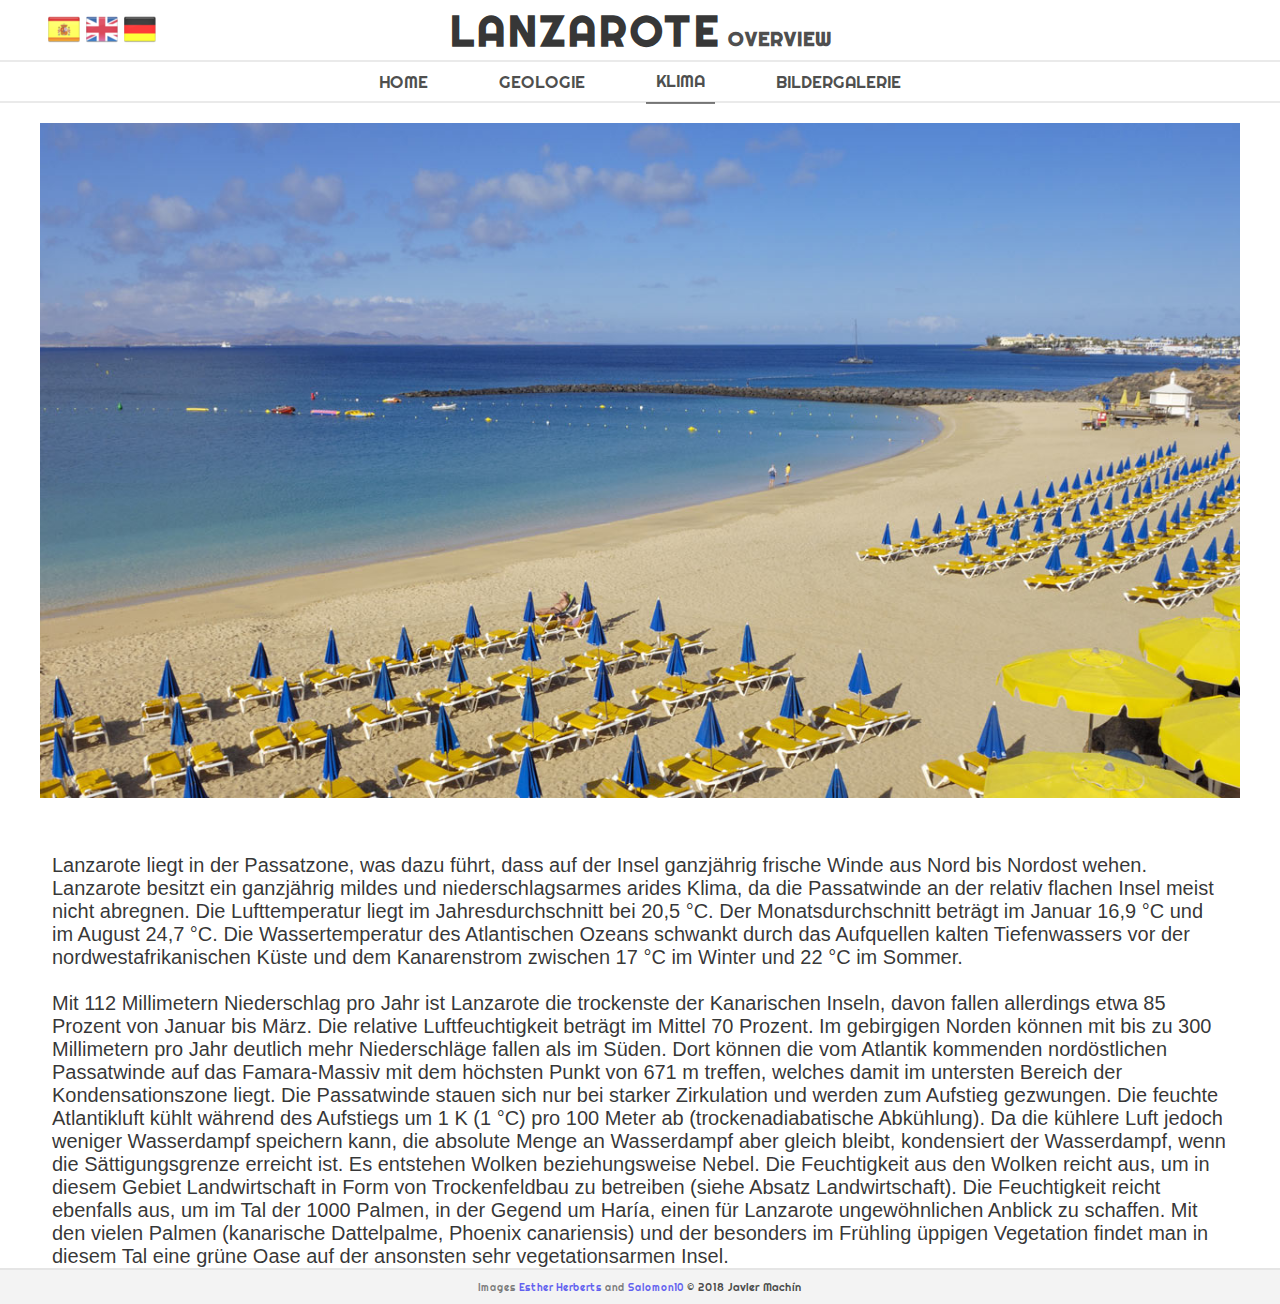
<file: de/climate.html>
<!DOCTYPE html>

<html lang="de">

<head>
	<meta charset="UTF-8">
  <meta name="viewport" content="width=device-width, initial-scale=1, shrink-to-fit=no">
	<title>Lanzarote Overview - KLIMA</title>
	<link rel="stylesheet" href="../styles/style.css">
</head>

<body>

<div class="header">
	<div class="navbar" id="outerNav">
		<div class="languages">
			<a href="../climate.html"><img src="../icons/Spain-Flag.png" alt="Spanien Flagge"></a>
			<a href="../en/climate.html"><img src="../icons/UK-Flag.png" alt="Großbritannien Flagge"></a>
			<a href="climate.html"><img src="../icons/Germany-Flag.png" alt="Deutschland Flagge"></a>
		</div>
		<h1>LANZAROTE<span> OVERVIEW</span></h1>
	</div>	
	<div class="navbar" id="innerNav">
		<a href="index.html" class="navItem">HOME</a>
		<a href="geology.html" class="navItem">GEOLOGIE</a>
		<a href="climate.html" class="navItem" style="border-bottom: 2px solid rgba(0,0,0,0.5);">KLIMA</a>
		<a href="gallery.html" class="navItem">BILDERGALERIE</a>
	</div>
</div>

<div class="mainContent">
	<div class="contentImgContainer">
		<img class="contentImg" id="bottomImg" src="../images/PlayaDorada.jpg" alt="Playa Dorada en Playa Blanca">
	</div>
	<div class="mainText">
		<p>
			Lanzarote liegt in der Passatzone, was dazu führt, dass auf der Insel ganzjährig frische Winde aus Nord bis Nordost wehen. Lanzarote besitzt ein ganzjährig mildes und niederschlagsarmes arides Klima, da die Passatwinde an der relativ flachen Insel meist nicht abregnen. Die Lufttemperatur liegt im Jahresdurchschnitt bei 20,5 °C. Der Monatsdurchschnitt beträgt im Januar 16,9 °C und im August 24,7 °C. Die Wassertemperatur des Atlantischen Ozeans schwankt durch das Aufquellen kalten Tiefenwassers vor der nordwestafrikanischen Küste und dem Kanarenstrom zwischen 17 °C im Winter und 22 °C im Sommer.	
		</p><br>
		<p>
			Mit 112 Millimetern Niederschlag pro Jahr ist Lanzarote die trockenste der Kanarischen Inseln, davon fallen allerdings etwa 85 Prozent von Januar bis März. Die relative Luftfeuchtigkeit beträgt im Mittel 70 Prozent. Im gebirgigen Norden können mit bis zu 300 Millimetern pro Jahr deutlich mehr Niederschläge fallen als im Süden. Dort können die vom Atlantik kommenden nordöstlichen Passatwinde auf das Famara-Massiv mit dem höchsten Punkt von 671 m treffen, welches damit im untersten Bereich der Kondensationszone liegt. Die Passatwinde stauen sich nur bei starker Zirkulation und werden zum Aufstieg gezwungen. Die feuchte Atlantikluft kühlt während des Aufstiegs um 1 K (1 °C) pro 100 Meter ab (trockenadiabatische Abkühlung). Da die kühlere Luft jedoch weniger Wasserdampf speichern kann, die absolute Menge an Wasserdampf aber gleich bleibt, kondensiert der Wasserdampf, wenn die Sättigungsgrenze erreicht ist. Es entstehen Wolken beziehungsweise Nebel. Die Feuchtigkeit aus den Wolken reicht aus, um in diesem Gebiet Landwirtschaft in Form von Trockenfeldbau zu betreiben (siehe Absatz Landwirtschaft). Die Feuchtigkeit reicht ebenfalls aus, um im Tal der 1000 Palmen, in der Gegend um Haría, einen für Lanzarote ungewöhnlichen Anblick zu schaffen. Mit den vielen Palmen (kanarische Dattelpalme, Phoenix canariensis) und der besonders im Frühling üppigen Vegetation findet man in diesem Tal eine grüne Oase auf der ansonsten sehr vegetationsarmen Insel.
		</p>
	</div>
</div>

<footer>
	<p>
    Images <a href="https://www.flickr.com/photos/herberella/albums">Esther Herberts</a> 
    and <a href="https://www.flickr.com/photos/german-traveler/">Salomon10</a>
    <span id="creator">© 2018 Javier Machín</span> 
  </p>
</footer>
	
</body>

</html>
</file>
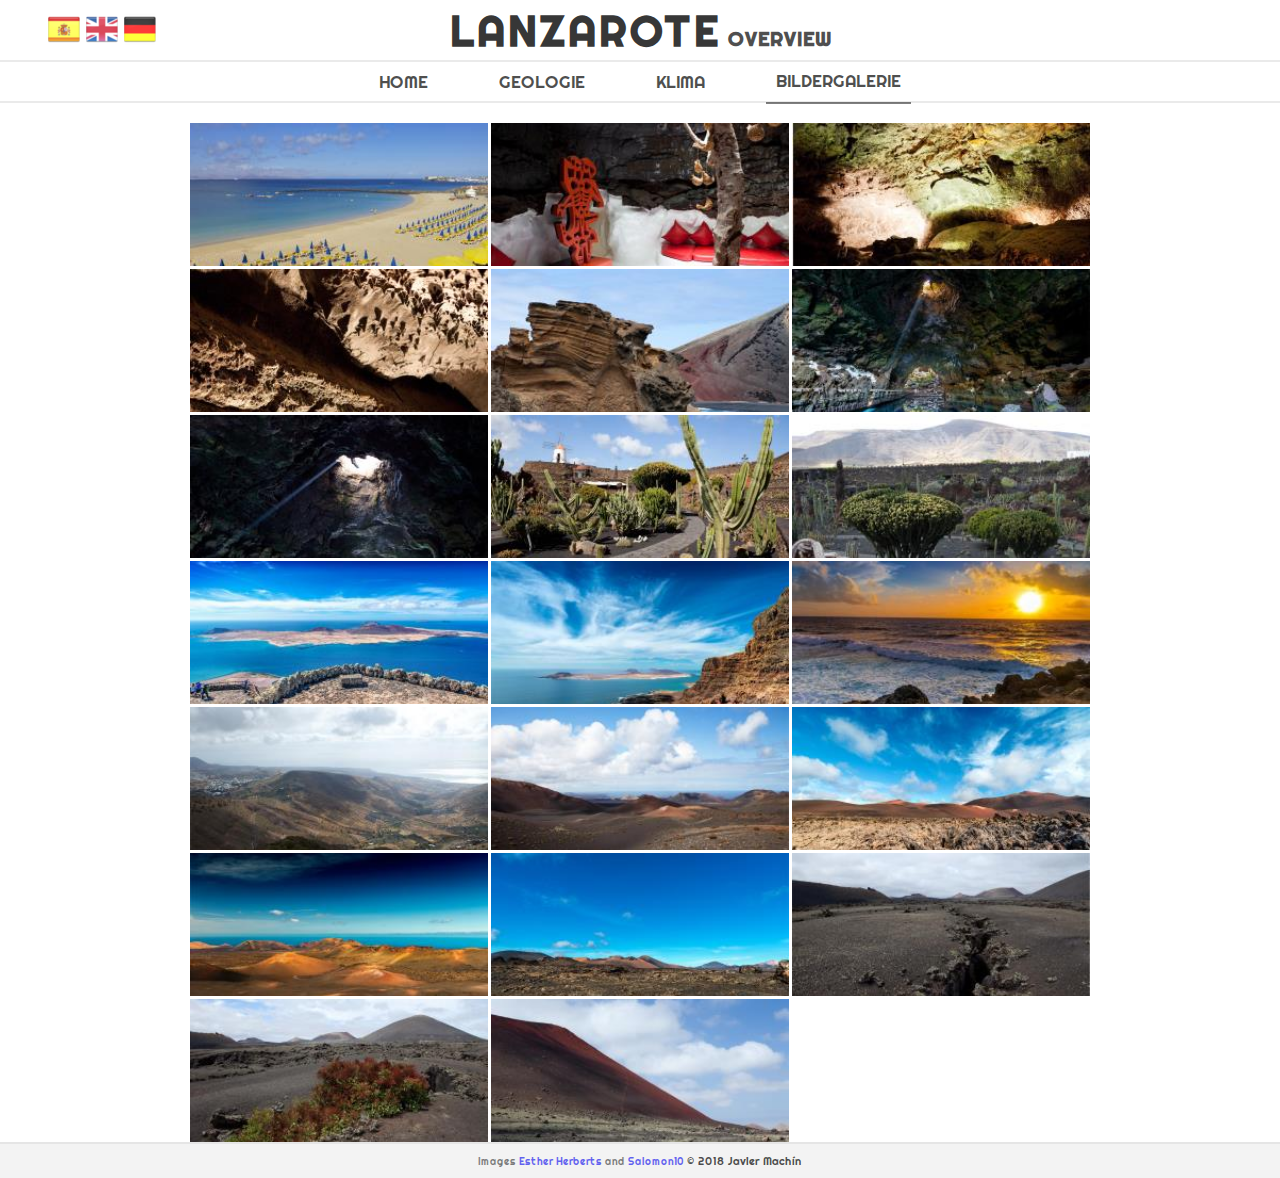
<file: de/gallery.html>
<!DOCTYPE html>

<html lang="de">

<head>
	<meta charset="UTF-8">
  <meta name="viewport" content="width=device-width, initial-scale=1, shrink-to-fit=no">
	<title>Lanzarote Overview - BILDERGALERIE</title>
	<link rel="stylesheet" href="../styles/style.css">
</head>

<body>

<div class="header">
	<div class="navbar" id="outerNav">
		<div class="languages">
			<a href="../gallery.html"><img src="../icons/Spain-Flag.png" alt="Spanien Flagge"></a>
			<a href="../en/gallery.html"><img src="../icons/UK-Flag.png" alt="Großbritannien Flagge"></a>
			<a href="gallery.html"><img src="../icons/Germany-Flag.png" alt="Deutschland Flagge"></a>
		</div>
		<h1>LANZAROTE<span> OVERVIEW</span></h1>
	</div>	
	<div class="navbar" id="innerNav">
		<a href="index.html" class="navItem">HOME</a>
		<a href="geology.html" class="navItem">GEOLOGIE</a>
		<a href="climate.html" class="navItem">KLIMA</a>
		<a href="gallery.html" class="navItem" style="border-bottom: 2px solid rgba(0,0,0,0.5);">BILDERGALERIE</a>
	</div>
</div>

<div class="mainContent">
	<div id="imageZoomWindow" class="modal">
  		<span class="close">&times;</span> <!-- &times refers to the multiply character, the "X" -->
  		<img class="modal-content" id="imageZoom">
	</div>

	<div class="gridContainer"></div>
</div>

<footer>
  <p>
    Images <a href="https://www.flickr.com/photos/herberella/albums">Esther Herberts</a> 
    and <a href="https://www.flickr.com/photos/german-traveler/">Salomon10</a>
    <span id="creator">© 2018 Javier Machín</span> 
  </p>
</footer>
<script type="text/javascript" src="./scripts/galleryScript.js"></script> 
</body>

</html>
</file>
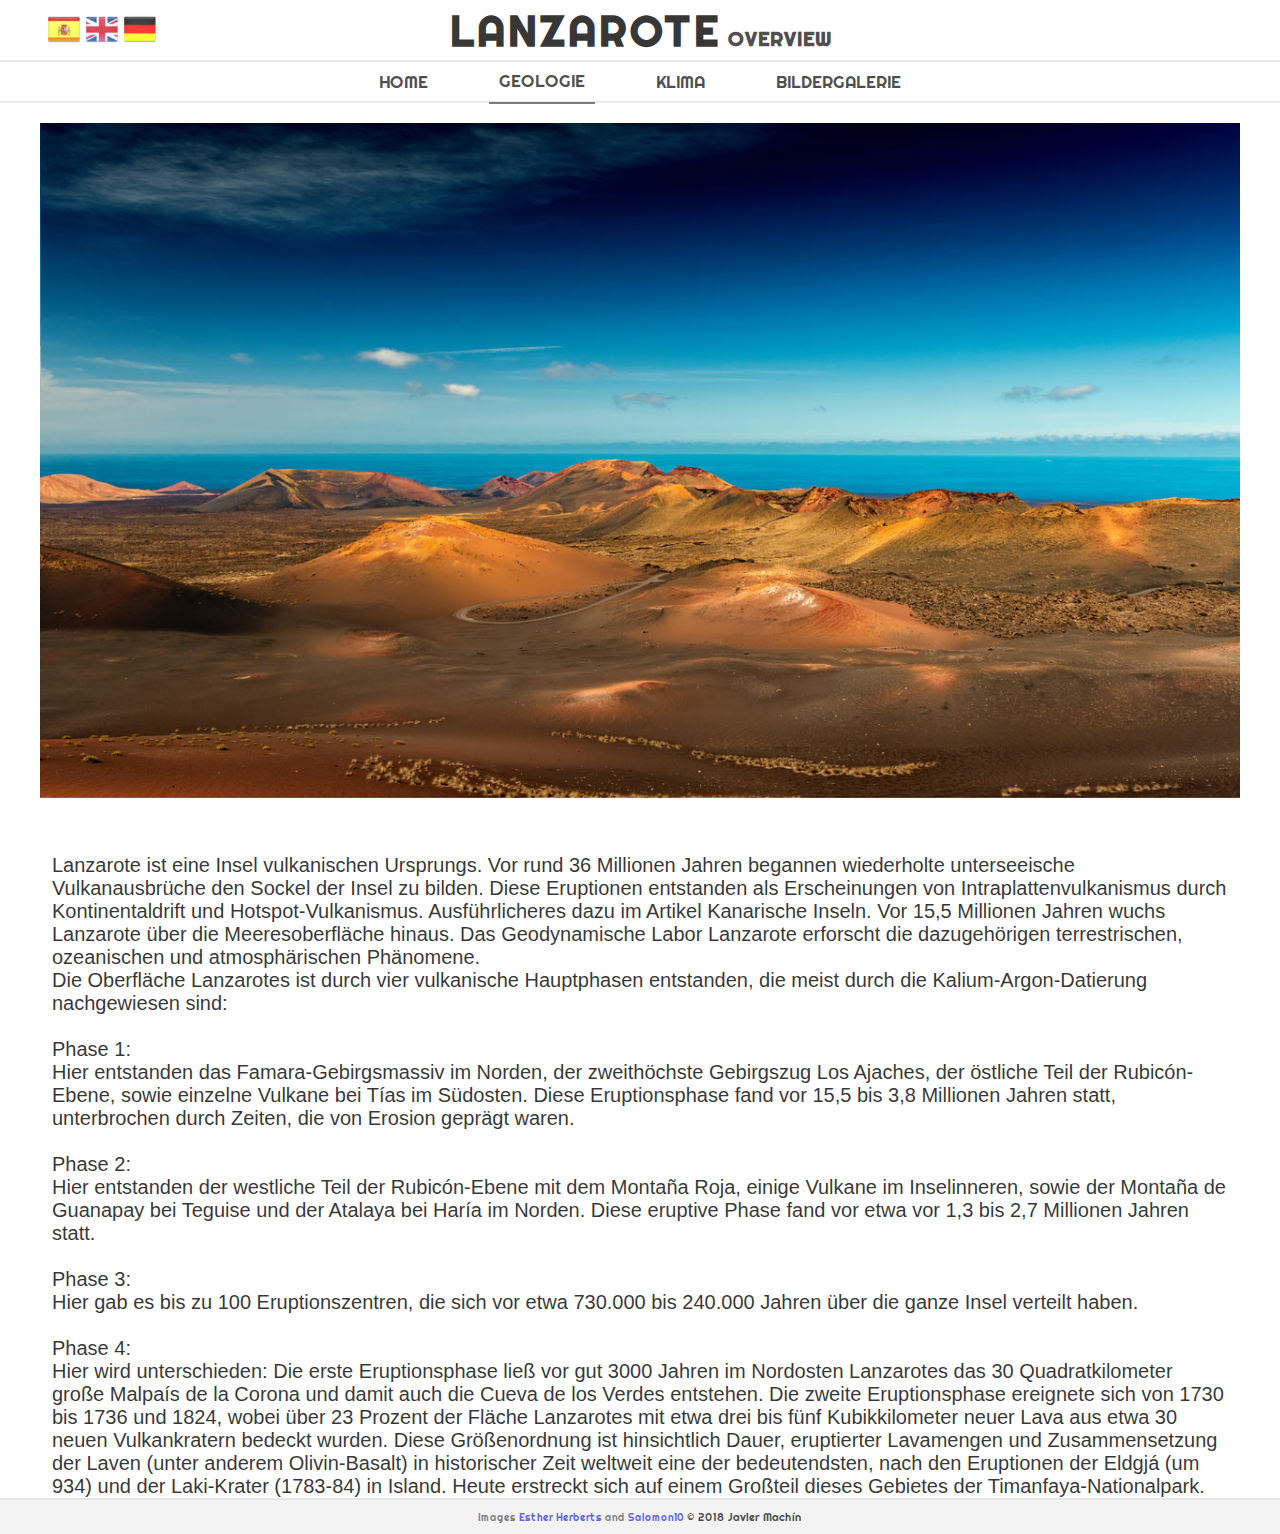
<file: de/geology.html>
<!DOCTYPE html>

<html lang="de">

<head>
	<meta charset="UTF-8">
  <meta name="viewport" content="width=device-width, initial-scale=1, shrink-to-fit=no">
	<title>Lanzarote Overview - GEOLOGIE LANZAROTE</title>
	<link rel="stylesheet" href="../styles/style.css">
</head>

<body>

<div class="header">
	<div class="navbar" id="outerNav">
		<div class="languages">
			<a href="../geology.html"><img src="../icons/Spain-Flag.png" alt="Spanien Flagge"></a>
			<a href="../en/geology.html"><img src="../icons/UK-Flag.png" alt="Großbritannien Flagge"></a>
			<a href="geology.html"><img src="../icons/Germany-Flag.png" alt="Deutschland Flagge"></a>
		</div>
		<h1>LANZAROTE<span> OVERVIEW</span></h1>
	</div>	
	<div class="navbar" id="innerNav">
		<a href="index.html" class="navItem">HOME</a>
		<a href="geology.html" class="navItem" style="border-bottom: 2px solid rgba(0,0,0,0.5);">GEOLOGIE</a>
		<a href="climate.html" class="navItem">KLIMA</a>
		<a href="gallery.html" class="navItem">BILDERGALERIE</a>
	</div>
</div>

<div class="mainContent">
	<div class="contentImgContainer">
		<img class="contentImg" id="bottomImg" src="../images/timanfaya3.jpg" alt="Timanfaya">
	</div>
	<div class="mainText">
		<p>
			Lanzarote ist eine Insel vulkanischen Ursprungs. Vor rund 36 Millionen Jahren begannen wiederholte unterseeische Vulkanausbrüche den Sockel der Insel zu bilden. Diese Eruptionen entstanden als Erscheinungen von Intraplattenvulkanismus durch Kontinentaldrift und Hotspot-Vulkanismus. Ausführlicheres dazu im Artikel Kanarische Inseln. Vor 15,5 Millionen Jahren wuchs Lanzarote über die Meeresoberfläche hinaus. Das Geodynamische Labor Lanzarote erforscht die dazugehörigen terrestrischen, ozeanischen und atmosphärischen Phänomene.<br>
		</p>
		<p>
			Die Oberfläche Lanzarotes ist durch vier vulkanische Hauptphasen entstanden, die meist durch die Kalium-Argon-Datierung nachgewiesen sind:<br><br>
			Phase 1:<br> Hier entstanden das Famara-Gebirgsmassiv im Norden, der zweithöchste Gebirgszug Los Ajaches, der östliche Teil der Rubicón-Ebene, sowie einzelne Vulkane bei Tías 
			im Südosten. Diese Eruptionsphase fand vor 15,5 bis 3,8 Millionen Jahren statt, unterbrochen durch Zeiten, die von Erosion geprägt waren.<br><br>		
			Phase 2:<br> Hier entstanden der westliche Teil der Rubicón-Ebene mit dem Montaña Roja, einige Vulkane im Inselinneren, sowie der Montaña de Guanapay bei Teguise und der 
			Atalaya bei Haría im Norden. Diese eruptive Phase fand vor etwa vor 1,3 bis 2,7 Millionen Jahren statt.<br><br>
			Phase 3:<br> Hier gab es bis zu 100 Eruptionszentren, die sich vor etwa 730.000 bis 240.000 Jahren über die ganze Insel verteilt haben.<br><br>
			Phase 4:<br> Hier wird unterschieden: Die erste Eruptionsphase ließ vor gut 3000 Jahren im Nordosten Lanzarotes das 30 Quadratkilometer große Malpaís de la Corona und damit
			auch die Cueva de los Verdes entstehen. Die zweite Eruptionsphase ereignete sich von 1730 bis 1736 und 1824, wobei über 23 Prozent der Fläche Lanzarotes mit etwa drei bis
			fünf Kubikkilometer neuer Lava aus etwa 30 neuen Vulkankratern bedeckt wurden. Diese Größenordnung ist hinsichtlich Dauer, eruptierter Lavamengen und Zusammensetzung der 
			Laven (unter anderem Olivin-Basalt) in historischer Zeit weltweit eine der bedeutendsten, nach den Eruptionen der Eldgjá (um 934) und der Laki-Krater (1783-84) in Island.
			Heute erstreckt sich auf einem Großteil dieses Gebietes der Timanfaya-Nationalpark.
		</p>

	</div>
</div>

<footer>
  <p>
    Images <a href="https://www.flickr.com/photos/herberella/albums">Esther Herberts</a> 
    and <a href="https://www.flickr.com/photos/german-traveler/">Salomon10</a>
    <span id="creator">© 2018 Javier Machín</span> 
  </p>
</footer>
	
</body>

</html>
</file>
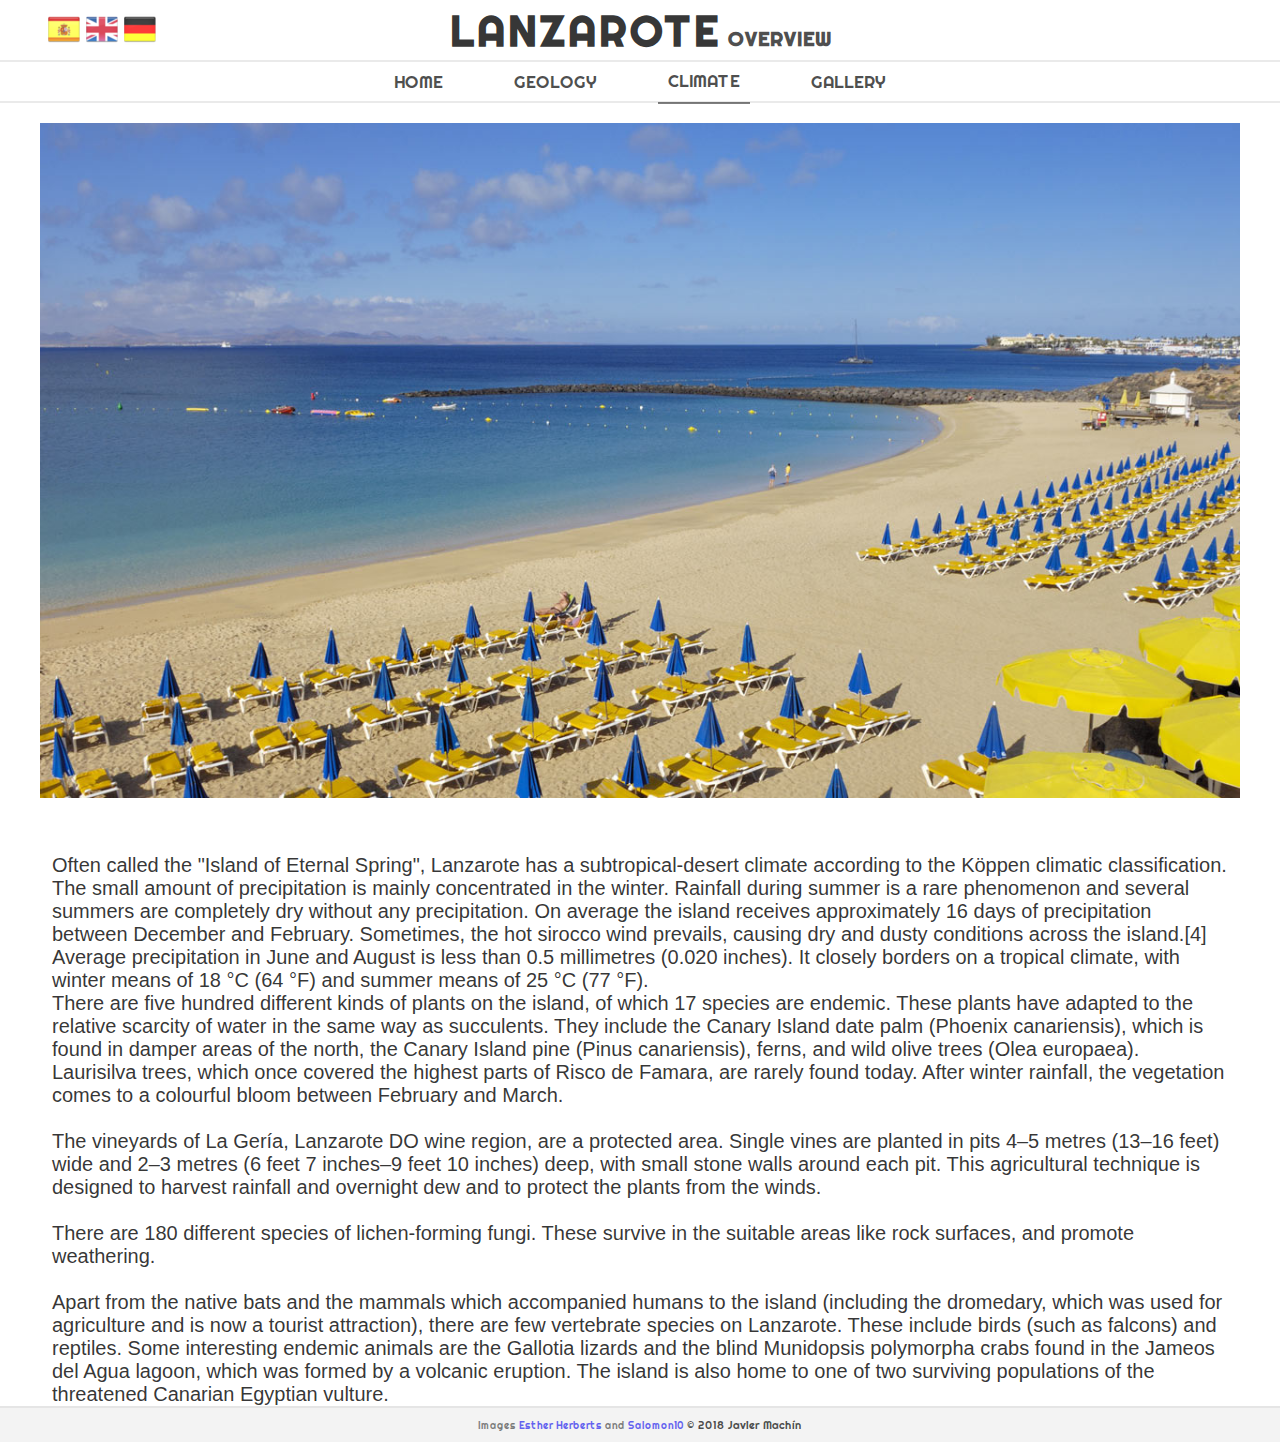
<file: en/climate.html>
<!DOCTYPE html>

<html lang="en">

<head>
	<meta charset="UTF-8">
  <meta name="viewport" content="width=device-width, initial-scale=1, shrink-to-fit=no">
	<title>Lanzarote Overview - CLIMATE</title>
	<link rel="stylesheet" href="../styles/style.css">
</head>

<body>

<div class="header">
	<div class="navbar" id="outerNav">
		<div class="languages">
			<a href="../climate.html"><img src="../icons/Spain-Flag.png" alt="Flag of Spain"></a>
			<a href="climate.html"><img src="../icons/UK-Flag.png" alt="Flag of United Kingdom"></a>
			<a href="../de/climate.html"><img src="../icons/Germany-Flag.png" alt="Flag of Germany"></a>
		</div>
		<h1>LANZAROTE<span> OVERVIEW</span></h1>
	</div>	
	<div class="navbar" id="innerNav">
		<a href="index.html" class="navItem">HOME</a>
		<a href="geology.html" class="navItem">GEOLOGY</a>
		<a href="climate.html" class="navItem" style="border-bottom: 2px solid rgba(0,0,0,0.5);">CLIMATE</a>
		<a href="gallery.html" class="navItem">GALLERY</a>
	</div>
</div>

<div class="mainContent">
	<div class="contentImgContainer">
		<img class="contentImg" id="bottomImg" src="../images/PlayaDorada.jpg" alt="Playa Dorada en Playa Blanca">
	</div>
	<div class="mainText">
		<p>
			Often called the "Island of Eternal Spring", Lanzarote has a subtropical-desert climate according to the Köppen climatic classification. The small amount of precipitation is mainly concentrated in the winter. Rainfall during summer is a rare phenomenon and several summers are completely dry without any precipitation. On average the island receives approximately 16 days of precipitation between December and February. Sometimes, the hot sirocco wind prevails, causing dry and dusty conditions across the island.[4] Average precipitation in June and August is less than 0.5 millimetres (0.020 inches). It closely borders on a tropical climate, with winter means of 18 °C (64 °F) and summer means of 25 °C (77 °F).	
		</p>
		<p>
			There are five hundred different kinds of plants on the island, of which 17 species are endemic. These plants have adapted to the relative scarcity of water in the same way as succulents. They include the Canary Island date palm (Phoenix canariensis), which is found in damper areas of the north, the Canary Island pine (Pinus canariensis), ferns, and wild olive trees (Olea europaea). Laurisilva trees, which once covered the highest parts of Risco de Famara, are rarely found today. After winter rainfall, the vegetation comes to a colourful bloom between February and March.<br><br>The vineyards of La Gería, Lanzarote DO wine region, are a protected area. Single vines are planted in pits 4–5 metres (13–16 feet) wide and 2–3 metres (6 feet 7 inches–9 feet 10 inches) deep, with small stone walls around each pit. This agricultural technique is designed to harvest rainfall and overnight dew and to protect the plants from the winds.<br><br>There are 180 different species of lichen-forming fungi. These survive in the suitable areas like rock surfaces, and promote weathering.<br><br>Apart from the native bats and the mammals which accompanied humans to the island (including the dromedary, which was used for agriculture and is now a tourist attraction), there are few vertebrate species on Lanzarote. These include birds (such as falcons) and reptiles. Some interesting endemic animals are the Gallotia lizards and the blind Munidopsis polymorpha crabs found in the Jameos del Agua lagoon, which was formed by a volcanic eruption. The island is also home to one of two surviving populations of the threatened Canarian Egyptian vulture.
		</p>
	</div>
</div>

<footer>
  <p>
    Images <a href="https://www.flickr.com/photos/herberella/albums">Esther Herberts</a> 
    and <a href="https://www.flickr.com/photos/german-traveler/">Salomon10</a>
    <span id="creator">© 2018 Javier Machín</span> 
  </p>
</footer>
	
</body>

</html>
</file>
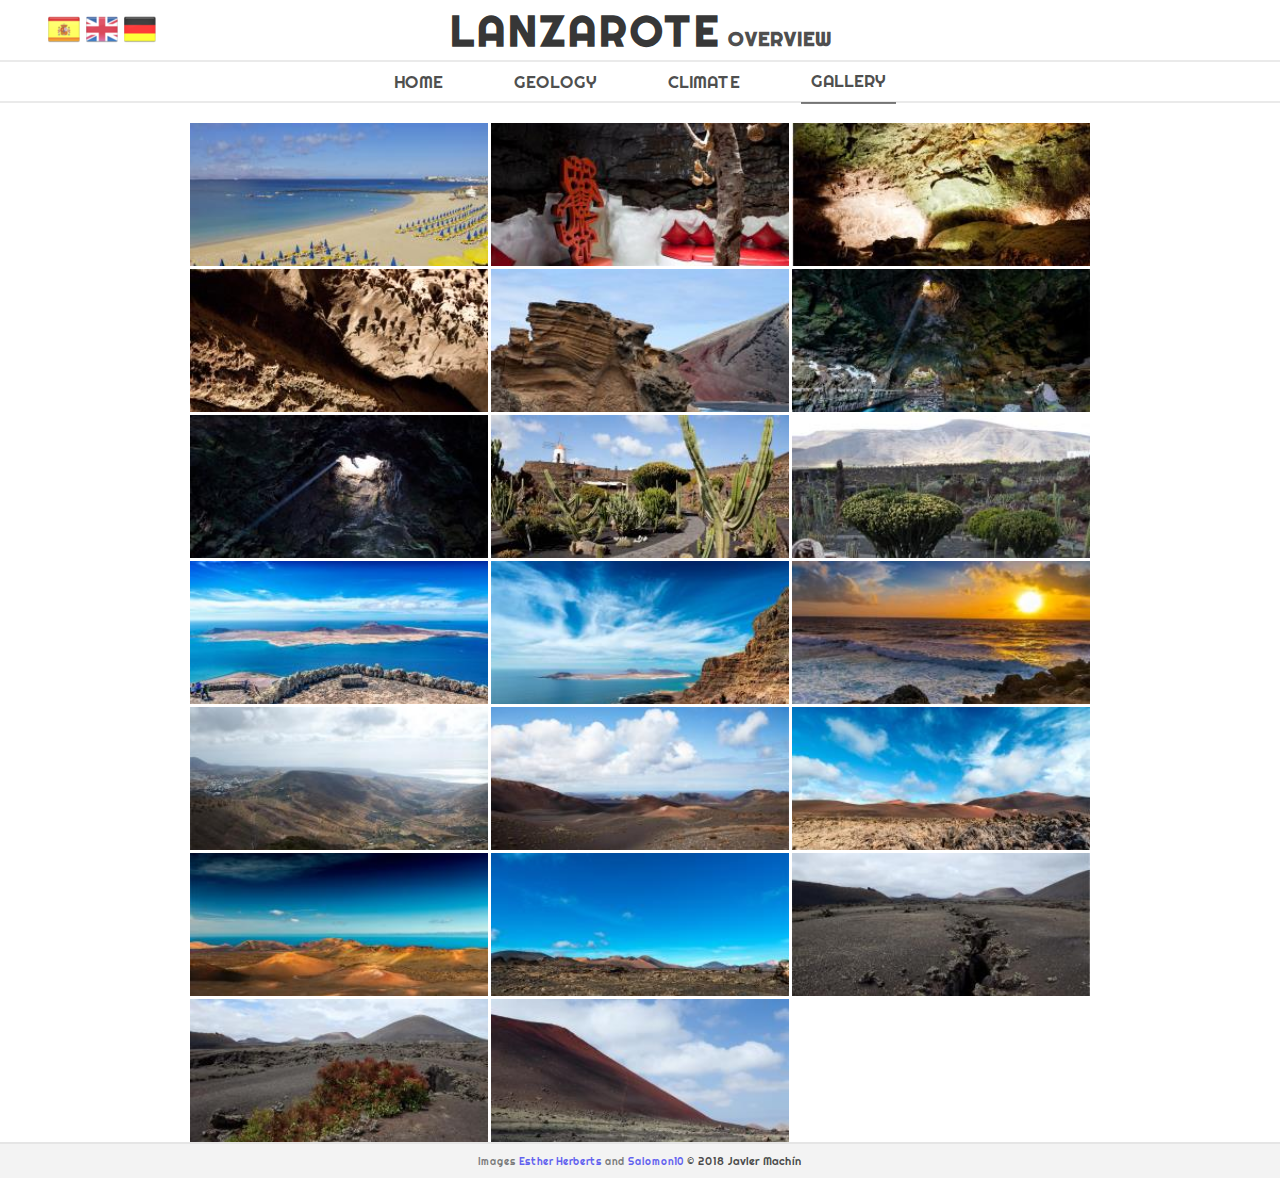
<file: en/gallery.html>
<!DOCTYPE html>

<html lang="en">

<head>
	<meta charset="UTF-8">
  <meta name="viewport" content="width=device-width, initial-scale=1, shrink-to-fit=no">
	<title>Lanzarote Overview - IMAGES GALLERY</title>
	<link rel="stylesheet" href="../styles/style.css">
</head>

<body>

<div class="header">
	<div class="navbar" id="outerNav">
		<div class="languages">
			<a href="../gallery.html"><img src="../icons/Spain-Flag.png" alt="Flag of Spain"></a>
			<a href="gallery.html"><img src="../icons/UK-Flag.png" alt="Flag of United Kingdom"></a>
			<a href="../de/gallery.html"><img src="../icons/Germany-Flag.png" alt="Flag of Germany"></a>
		</div>
		<h1>LANZAROTE<span> OVERVIEW</span></h1>
	</div>	
	<div class="navbar" id="innerNav">
		<a href="index.html" class="navItem">HOME</a>
		<a href="geology.html" class="navItem">GEOLOGY</a>
		<a href="climate.html" class="navItem">CLIMATE</a>
		<a href="gallery.html" class="navItem" style="border-bottom: 2px solid rgba(0,0,0,0.5);">GALLERY</a>
	</div>
</div>

<div class="mainContent">
	<div id="imageZoomWindow" class="modal">
  		<span class="close">&times;</span> <!-- &times refers to the multiply character, the "X" -->
  		<img class="modal-content" id="imageZoom">
	</div>

	<div class="gridContainer"></div>
</div>

<footer>
  <p>
    Images <a href="https://www.flickr.com/photos/herberella/albums">Esther Herberts</a> 
    and <a href="https://www.flickr.com/photos/german-traveler/">Salomon10</a>
    <span id="creator">© 2018 Javier Machín</span> 
  </p>
</footer>
	
</body>
<script type="text/javascript" src="scripts/galleryScript.js"></script> 
</html>
</file>
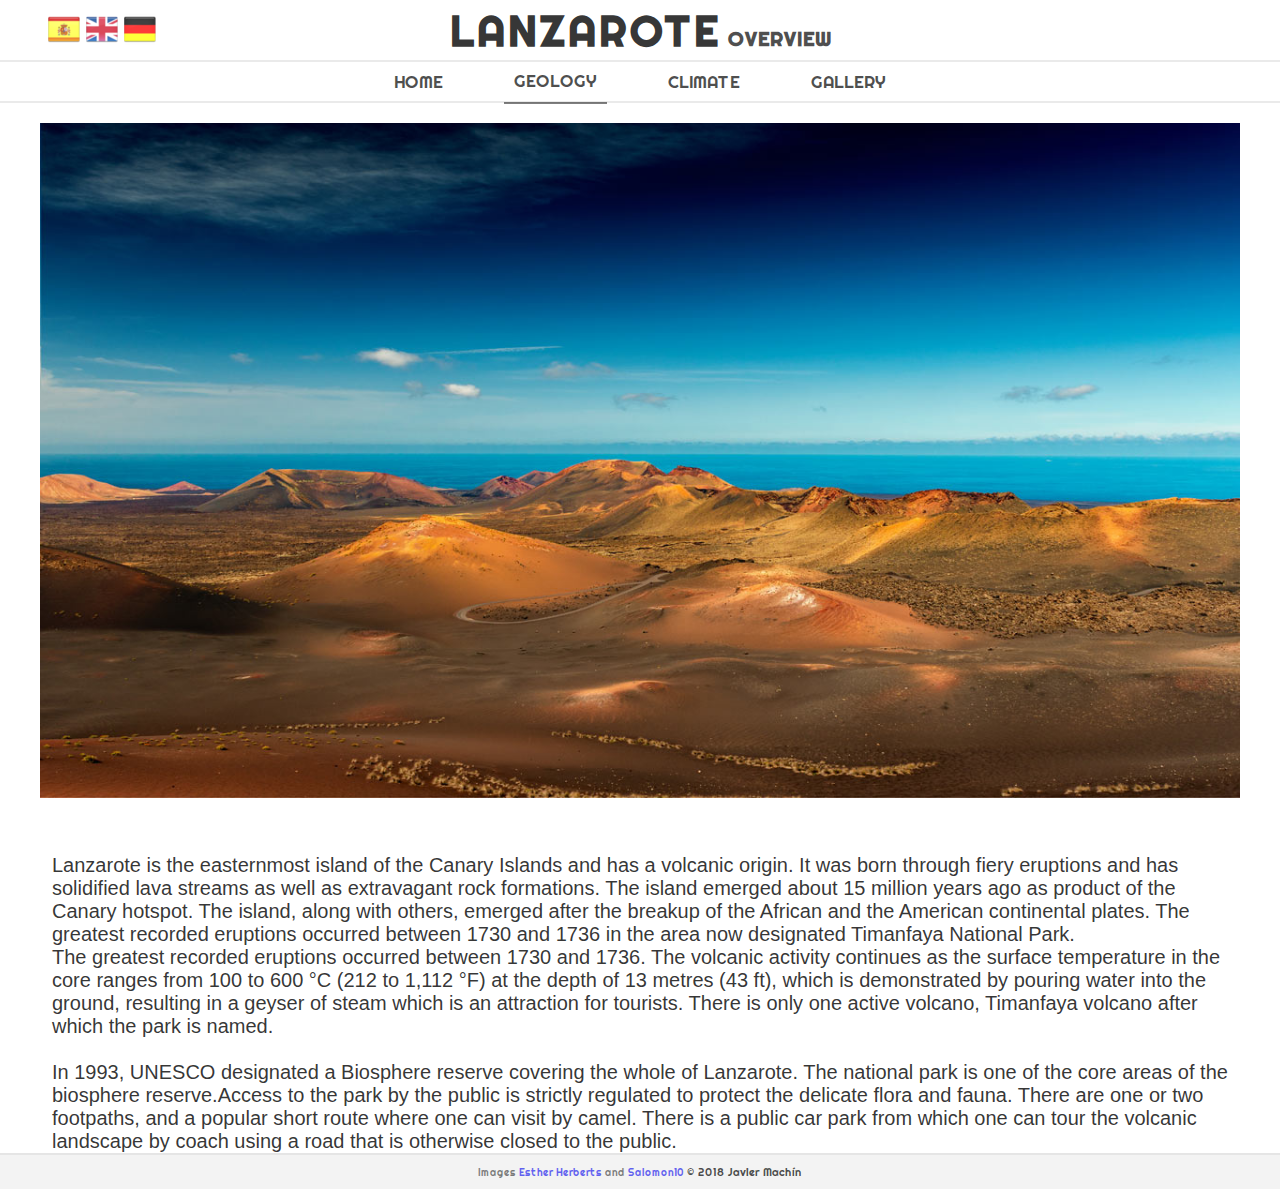
<file: en/geology.html>
<!DOCTYPE html>

<html lang="en">

<head>
	<meta charset="UTF-8">
  <meta name="viewport" content="width=device-width, initial-scale=1, shrink-to-fit=no">
	<title>Lanzarote Overview - Geology of Lanzarote</title>
	<link rel="stylesheet" href="../styles/style.css">
</head>

<body>

<div class="header">
	<div class="navbar" id="outerNav">
		<div class="languages">
			<a href="../geology.html"><img src="../icons/Spain-Flag.png" alt="Flag of Spain"></a>
			<a href="geology.html"><img src="../icons/UK-Flag.png" alt="Flag of United Kingdom"></a>
			<a href="../de/geology.html"><img src="../icons/Germany-Flag.png" alt="Flag of Germany"></a>
		</div>
		<h1>LANZAROTE<span> OVERVIEW</span></h1>
	</div>	
	<div class="navbar" id="innerNav">
		<a href="index.html" class="navItem">HOME</a>
		<a href="geology.html" class="navItem" style="border-bottom: 2px solid rgba(0,0,0,0.5);">GEOLOGY</a>
		<a href="climate.html" class="navItem">CLIMATE</a>
		<a href="gallery.html" class="navItem">GALLERY</a>
	</div>
</div>

<div class="mainContent">
	<div class="contentImgContainer">
		<img class="contentImg" id="bottomImg" src="../images/timanfaya3.jpg" alt="Timanfaya">
	</div>
	<div class="mainText">
		<p>
			Lanzarote is the easternmost island of the Canary Islands and has a volcanic origin. It was born through fiery eruptions and has solidified lava streams as well as extravagant rock formations. The island emerged about 15 million years ago as product of the Canary hotspot. The island, along with others, emerged after the breakup of the African and the American continental plates. The greatest recorded eruptions occurred between 1730 and 1736 in the area now designated Timanfaya National Park.
		</p>
		<p>
			The greatest recorded eruptions occurred between 1730 and 1736. The volcanic activity continues as the surface temperature in the core ranges from 100 to 600 °C (212 to 1,112 °F) at the depth of 13 metres (43 ft), which is demonstrated by pouring water into the ground, resulting in a geyser of steam which is an attraction for tourists. There is only one active volcano, Timanfaya volcano after which the park is named.<br><br>In 1993, UNESCO designated a Biosphere reserve covering the whole of Lanzarote. The national park is one of the core areas of the biosphere reserve.Access to the park by the public is strictly regulated to protect the delicate flora and fauna. There are one or two footpaths, and a popular short route where one can visit by camel. There is a public car park from which one can tour the volcanic landscape by coach using a road that is otherwise closed to the public.
		</p>

	</div>
</div>

<footer>
  <p>
    Images <a href="https://www.flickr.com/photos/herberella/albums">Esther Herberts</a> 
    and <a href="https://www.flickr.com/photos/german-traveler/">Salomon10</a>
    <span id="creator">© 2018 Javier Machín</span> 
  </p>
</footer>
	
</body>

</html>
</file>
<file: styles/style.css>
*,
*::after,
*::before {
  margin: 0;
  padding: 0;
  box-sizing: inherit;
}

html {
  font-size: 62.5%;
  min-width: 335px;
}

body {
  box-sizing: border-box;
}

@font-face {
	font-family: 'Righteous';
	src:url('../fonts/Righteous-Regular.ttf');
}

h1 {
	display: inline-block;
  justify-self: center;
	font-size: 42px;
	letter-spacing: 3px;
	color: rgba(0, 0, 0, 0.8);
	margin: 0 auto;
  white-space: nowrap;
}

@media only screen and (max-width: 480px) {
  h1 {
    font-size: 24px;
    margin-left: 5px;
  }
}

footer a {
	text-decoration: none;
	opacity: 0.6;
}

.header {
	text-align: center;
	font-family: 'Righteous';
}

.header span {
	font-size: 20px;
	letter-spacing: 1px;
	color: rgba(0, 0, 0, 0.7);
}

.languages {
	display: flex;
	opacity: 0.8;
  justify-self: left;
  margin-left: 5px;
  white-space: nowrap;
}

.languages img {
  padding: 3px;
}

.languages a {
  cursor: pointer;
  transition: scale 0.2s;
  background-color: transparent;
  border: 0;
}

.languages a:hover {
  transform: scale(1.05);
}

.languages a:active {
  transform: translateY(1px);
}

.transparent {
	opacity: 0.0;
}

#outerNav {
  margin: 0 auto;
	display: grid;
  height: 60px;
  align-items: center;
  grid-template-rows: 1fr;
  grid-template-columns: 1fr 1fr 1fr;
	max-width: 1200px;
}

@media only screen and (max-width: 380px) {
  #outerNav {
    height: 80px;
  }
}

#innerNav {
  display: flex;
  height: 43px;
  justify-content: center;
  align-items: center;
	font-size: 17px;
	border-top: 2px solid;
	border-bottom: 2px solid;
	border-color: rgba(220, 220, 220, 0.6);
}

@media only screen and (max-width: 460px) {
  #innerNav {
    height: 36px; 
    font-size: 10px;
    padding: 3px;
  }
}

#innerNav .navItem {
  padding: 10px;
	text-decoration: none;
	color: rgba(0, 0, 0, 0.7);
	border: 0px solid white;
	transition: all 0.5s;
  margin: 0 2%;
}

#innerNav .navItem:hover, #innerNav .navItem:focus {
	color: white;
	background-color: black;
	border-radius: 3px;
}

.mainContent {
	font-family: 'Righteous';
	text-align: center;
	margin: 0 auto;
  width: 100%;
	max-width: 1200px;
}

.topImgContainer {
	display: grid;
  grid-template-areas:
    "quo quo imgr imgr imgr"
    "quo quo imgr imgr imgr"
    "quo quo imgr imgr imgr"
    "imgl imgl imgr imgr imgr"
    "imgl imgl imgr imgr imgr";
  padding: 10px;
}

.rightContainer {
  grid-area: imgr;
  width: 99%;
  height: 99%;
  overflow: hidden;
  margin: 0 auto;
}

.leftContainer {
  grid-area: imgl;
  width: 99%;
  height: 99%;
  margin: 0 auto;
  overflow: hidden;
}

#rightImg, #leftImg, #bottomImg {
	width: 100%;
	transition: all 0.9s;
}

#rightImg:hover, #leftImg:hover, #bottomImg:hover, #contactIMG:hover {
	transform: scale(1.1);
}

.shortFact {
  grid-area: "quo";
  height: 100%;
  width: 100%;
  margin-top: 4%;
  display: flex;
  align-items: center;
  text-align: left;
  justify-content: center;
	font-size: 22px;
	color: rgba(0, 0, 0, 0.7);
  padding: 5px;
}

@media only screen and (max-width: 1200px) {
  .shortFact {
    font-size: 19px;
  }
}

@media only screen and (max-width: 1000px) {
  .shortFact {
    margin-top: 2%;
  }
}

@media only screen and (max-width: 620px) {
  .shortFact {
    font-size: 14px;
  }
}

@media only screen and (max-width: 460px) {
  .shortFact {
    margin-top: 0%;
  }
}

.mainText {
	font-family: sans-serif;
	font-size: 2rem;
	color: rgba(0, 0, 0, 0.8);
	text-align: left;
	display: inline-block;
  margin-top: 5rem;
	width: 98%;
}

.contentImgContainer {
	display: inline-block;
	text-align: center;
	margin-top: 20px;
	width: 100%;
	overflow: hidden;
}

footer {
	position: relative;
  display: flex;
  justify-content: center;
  align-items: center;
	bottom: 0;
	font-family: 'Righteous';
	font-size: 10px;
	width: 100%;
	height: 36px;
	color: rgba(0, 0, 0, 0.5);
	border-top: 2px solid rgba(220, 220, 220, 0.6);
	background-color: rgba(235, 235, 235, 0.6);
}

footer span {
	color: rgba(0, 0, 0, 0.7);
	font-size: 11px;
}

.gridContainer {
	display: inline-grid;
	max-width: 900px;
  width: 100%;
	height: 100%;
	grid-row-gap: 3px;
	grid-column-gap: 3px;
	justify-content: center;
	margin-top: 20px;
}

.gridItem  {
  content: "";
  margin: 0 auto;
	display: inline-block;
	width: 100%;
  height: 100%;
	cursor: pointer;
  transition: 0.3s;
}

.gridItem p {
  position: relative;
  padding: 6.5rem;
  visibility: hidden;
  z-index: -1;
}

.gridItem:hover, .gridItem:focus {
	opacity: 0.7;
}

/* Gallery full-size image window */

.modal {
  display: none; 
  position: fixed; 
  z-index: 1;
  width: 100%; 
  max-width: 1200px; 
  height: 100%;
  top: 0; 
  background-color: rgb(0,0,0); 
  background-color: rgba(0,0,0,0.9);
  box-shadow: 1000px 0px rgba(0,0,0,0.9), -1000px 0px rgba(0,0,0,0.9);
}

.modal-content {
  position: absolute;
  top: 0;
	text-align: center;
  display: block;
  width: 100%;
  margin: auto;
  animation-name: zoom;
  animation-duration: 0.6s;
}

@keyframes zoom {
  from {transform:scale(0)} 
  to {transform:scale(1)}
}

/* Gallery zoom close buttom */

.close {
  position: absolute;
  top: 15px;
  right: 35px;
  border: 1px solid rgb(175, 55, 55);
  padding: 1rem 1.1rem 1rem 1rem;
  line-height: 15px;
  color: #f1f1f1;
  font-size: 40px;
  font-weight: bold;
  transition: 0.3s;
  text-decoration: none;
  cursor: pointer;
  z-index: 10;
}

.close:hover,
.close:focus {
  color: #bbb;
}

@media only screen and (max-width: 920px) {
  .topImgContainer {
    grid-template-areas:
      "imgr imgr imgr imgr imgr"
      "imgr imgr imgr imgr imgr"
      "imgr imgr imgr imgr imgr"
      "imgl imgl imgl quo quo"
      "imgl imgl imgl quo quo";
    padding: 5px;
  }

  #innerNav {
    height: 38px; 
    font-size: 13px;
    padding: 5px;
  }

  .languages img {
    width: 24px;
  }

  h1 {
    font-size: 32px;
  }

  .shortFact {
    margin-top: 5%;
  }
  
}

@media only screen and (max-width: 920px) {
  h1 {
    font-size: 25px;
    letter-spacing: 2px;
  }

  .header span {
    font-size: 15px;
  }
}
</file>
